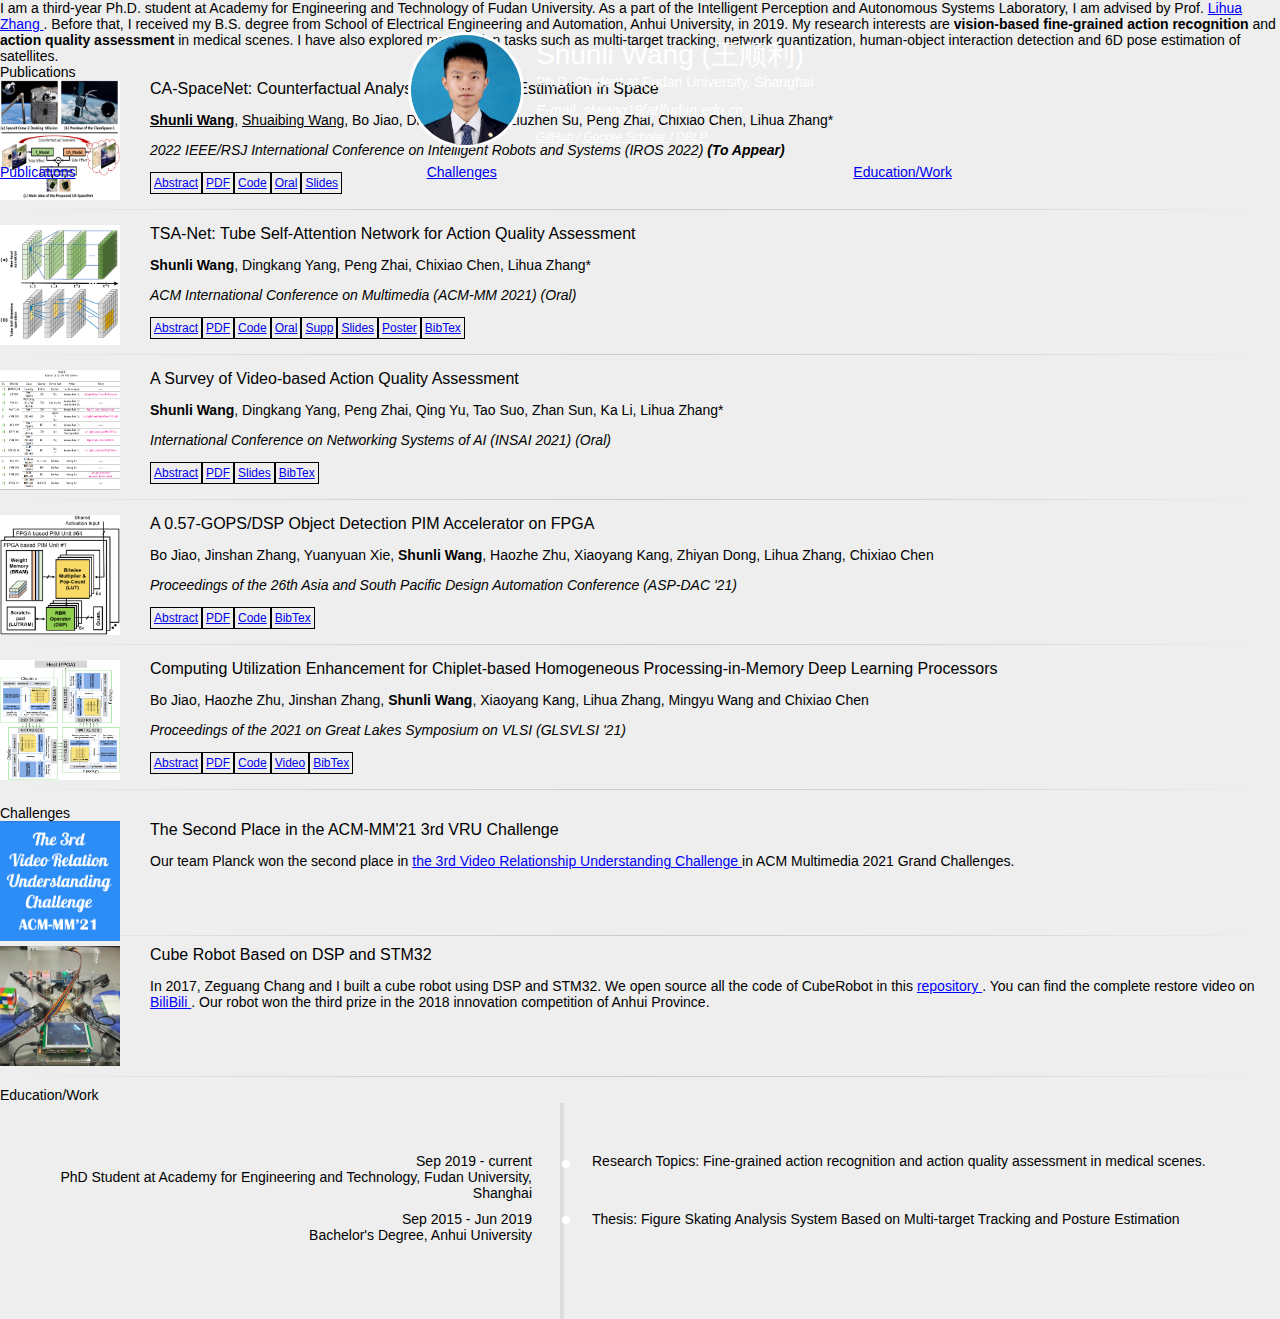
<file: index.html>
<!DOCTYPE html>
<html lang="en">

<head><meta http-equiv="Content-Type" content="text/html; charset=UTF-8">
    <meta charset="utf-8">
    <meta http-equiv="X-UA-Compatible" content="IE=edge">
    <meta name="viewport" content="width=device-width, initial-scale=1">
    <title>Shunli Wang - Ph.D. Student - Fudan University</title>
    <link href="css/style.css" rel="stylesheet">
    <link href="css/header.css" rel="stylesheet">
    <link href="css/publications.css" rel="stylesheet">
    <link href="css/projects.css" rel="stylesheet">
    <link href="css/timeline.css" rel="stylesheet">
    <link href="https://fonts.googleapis.com/css?family=Asap:400,400i,500" rel="stylesheet" type='text/css'>
    <style type="text/css"></style>

    <script type="text/javascript" src="https://ajax.googleapis.com/ajax/libs/jquery/1.7.0/jquery.min.js"></script>
    <script type="text/javascript">
        $(document).ready(function(){
            $(".trigger").click(function(){ // trigger
                $(this).nextAll(".abstract").slideToggle("fast");
                $(this).children("a").toggleClass("closed open");
            });
        });
    </script>

</head>

<body>

<!-- HEADER -->
<div class="header">
    <div class="headermain">
        <div class="faceimg"><img src="img/ShunliWang.png" width="110" height="110" class="profilepic"></div>
        <div style="display: table-row">
            <div class="name">Shunli Wang (王顺利)</div>
            <div class="affiliation">Ph.D. Student at Fudan University, Shanghai</div>
            <div class="contact">E-mail: slwang19[at]fudan.edu.cn</div>
            <div class="pages">
                <a href="https://github.com/Shunli-Wang" style="color: rgb(255, 255, 255);"> <u>GitHub</u> </a>  /  
                <a href="https://scholar.google.com/citations?hl=zh-CN&user=4-_udwwAAAAJ" style="color: rgb(255, 255, 255);"> <u>Google Scholar</u> </a>  /  
                <a href="https://dblp.org/pid/147/0512.html" style="color: rgb(255, 255, 255);"> <u>DBLP</u> </a>
            </div>
                <!-- <a href="https://scholar.google.com/citations?hl=zh-CN&user=4-_udwwAAAAJ" style="color: rgb(21, 255, 0);"> <u>BiliBili</u> </a>  /   -->  
        </div>
    </div>
    <div class="menu">
        <table style="width: 100%;">
            <tr>
                <th class="menuentry" style="width: 25%;"><a href="#publications">Publications</a></th>
                <th class="menuentry" style="width: 25%;"><a href="#challenges">Challenges</a></th>
                <th class="menuentry" style="width: 25%;"><a href="#education">Education/Work</a></th>
            </tr>
        </table>
    </div>
</div>

<!-- CONTENT -->
<div class="main">
    I am a third-year Ph.D. student at Academy for Engineering and Technology of Fudan University. 
    As a part of the Intelligent Perception and Autonomous Systems Laboratory, I am advised by Prof. <a href="http://faet.fudan.edu.cn/e4/71/c23902a255089/page.htm" style="color: blue;"> Lihua Zhang </a>.
    Before that, I received my B.S. degree from School of Electrical Engineering and Automation, Anhui University, in 2019.
    My research interests are <b>vision-based fine-grained action recognition</b> and <b>action quality assessment</b> in medical scenes.
    I have also explored many vision tasks such as multi-target tracking, network quantization, human-object interaction detection and 6D pose estimation of satellites.

    <!-- PUBLICATIONS -->
    <a name="publications">
    <div class="headline">Publications</div>

    <!-- publication -->
    <div class="publication">
        <div class="pubimg"><img src="publications/img/slwang_CA-SpaceNet.png" class="thumbnail"></div>
        <div style="display:table-row">
            <div class="pubtitle">CA-SpaceNet: Counterfactual Analysis for 6D Pose Estimation in Space </div>
            <div class="pubauthors"><u><b>Shunli Wang</b></u>, <u>Shuaibing Wang</u>, Bo Jiao, Dingkang Yang, Liuzhen Su, Peng Zhai, Chixiao Chen, Lihua Zhang*</div>
            <div class="pubinfo">2022 IEEE/RSJ International Conference on Intelligent Robots and Systems (IROS 2022) <b>(To Appear)</b> </div>
            <div class="pubbox trigger"><a href="javascript:void(0)">Abstract</a></div>
            <div class="pubbox"><a href="publications/pdf/slwang_CA-SpaceNet.pdf">PDF</a></div>
            <div class="pubbox"><a href=https://github.com/Shunli-Wang/CA-SpaceNet>Code</a></div>
            <div class="pubbox"><a href=https://www.youtube.com/watch?v=EoCmIX-B9oI>Oral</a></div>
            <div class="pubbox"><a href="publications/pdf/slwang_CA-SpaceNet_slides.pdf">Slides</a></div>
            <!-- <div class="pubbox"><a href=>Poster</a></div> -->
            <!-- <div class="pubbox"><a href=>BibTex</a></div> -->
            <div class="abstract">    Reliable and stable 6D pose estimation of uncooperative space objects plays an essential role in on-orbit servicing and debris removal 
                missions. Considering that the pose estimator is sensitive to background interference, this paper proposes a counterfactual analysis framework named CA-SpaceNet 
                to complete robust 6D pose estimation of the spaceborne targets under complicated background. Specifically, conventional methods are adopted to extract the 
                features of the whole image in the factual case. In the counterfactual case, a non-existent image without the target but only the background is imagined. 
                Side effect caused by background interference is reduced by counterfactual analysis, which leads to unbiased prediction in final results. In addition, 
                we also carry out lowbit-width quantization for CA-SpaceNet and deploy part of the framework to a Processing-In-Memory (PIM) accelerator on FPGA. 
                Qualitative and quantitative results demonstrate the effectiveness and efficiency of our proposed method. To our best knowledge, this paper applies 
                causal inference and network quantization to the 6D pose estimation of space-borne targets for the first time. 
                The code is available at <a href="https://github.com/Shunli-Wang/CA-SpaceNet" style="color: blue;"> https://github.com/Shunli-Wang/CA-SpaceNet </a> . </div>
        </div>
    </div>


    <div class="publication">
        <div class="pubimg"><img src="publications/img/slwang_TSA-Net.png" class="thumbnail"></div>
        <div style="display:table-row">
            <div class="pubtitle">TSA-Net: Tube Self-Attention Network for Action Quality Assessment </div>
            <div class="pubauthors"><b>Shunli Wang</b>, Dingkang Yang, Peng Zhai, Chixiao Chen, Lihua Zhang*</div>
            <div class="pubinfo">ACM International Conference on Multimedia (ACM-MM 2021) (Oral) </div>
            <div class="pubbox trigger"><a href="javascript:void(0)">Abstract</a></div>
            <div class="pubbox"><a href="publications/pdf/slwang_TSA-Net.pdf">PDF</a></div>
            <div class="pubbox"><a href=https://github.com/Shunli-Wang/TSA-Net>Code</a></div>
            <div class="pubbox"><a href=https://youtu.be/WdAVw1r-fno>Oral</a></div>
            <div class="pubbox"><a href="publications/pdf/slwang_TSA-Net_supp.pdf">Supp</a></div>
            <div class="pubbox"><a href="publications/pdf/slwang_TSA-Net_slides.pdf">Slides</a></div>
            <div class="pubbox"><a href="publications/pdf/slwang_TSA-Net_Poster.pdf">Poster</a></div>
            <div class="pubbox"><a href="publications/bibtex/slwang_TSA-Net.bib">BibTex</a></div>
            <div class="abstract">In recent years, assessing action quality from videos has attracted growing attention in computer vision community and human-computer interaction. 
                Most existing approaches usually tackle this problem by directly migrating the model from action recognition tasks, which ignores the intrinsic differences within the 
                feature map such as foreground and background information. To address this issue, we propose a Tube Self-Attention Network (TSA-Net) for action quality assessment (AQA). 
                Specifically, we introduce a single object tracker into AQA and propose the Tube Self-Attention Module (TSA), which can efficiently generate rich spatio-temporal contextual 
                information by adopting sparse feature interactions. The TSA module is embedded in existing video networks to form TSA-Net. Overall, our TSA-Net is with the following merits: 1) 
                High computational efficiency, 2) High flexibility, and 3) The state-of-the-art performance. Extensive experiments are conducted on popular action quality assessment datasets 
                including AQA-7 and MTL-AQA. Besides, a dataset named Fall Recognition in Figure Skating (FR-FS) is proposed to explore the basic action assessment in the figure skating scene. 
                Our TSA-Net achieves the Spearman's Rank Correlation of 0.8476 and 0.9393 on AQA-7 and MTL-AQA, respectively, which are the new state-of-the-art results. The results on FR-FS also 
                verify the effectiveness of the TSA-Net. The code and FR-FS dataset are publicly available at <a href="https://github.com/Shunli-Wang/TSA-Net" style="color: blue;"> https://github.com/Shunli-Wang/TSA-Net </a>.</div>
        </div>
    </div>

    <div class="publication">
        <div class="pubimg"><img src="publications/img/slwang_AQA-Survey.png" class="thumbnail"></div>
        <div style="display:table-row">
            <div class="pubtitle">A Survey of Video-based Action Quality Assessment </div>
            <div class="pubauthors"><b>Shunli Wang</b>, Dingkang Yang, Peng Zhai, Qing Yu, Tao Suo, Zhan Sun, Ka Li, Lihua Zhang*</div>
            <div class="pubinfo">International Conference on Networking Systems of AI (INSAI 2021) (Oral) </div>
            <div class="pubbox trigger"><a href="javascript:void(0)">Abstract</a></div>
            <div class="pubbox"><a href="publications/pdf/slwang_AQA-Survey.pdf">PDF</a></div>
            <!-- <div class="pubbox"><a href=https://github.com/Shunli-Wang/TSA-Net>Code</a></div> -->
            <div class="pubbox"><a href="publications/pdf/slwang_AQA-Survey_slides.pdf">Slides</a></div>
            <div class="pubbox"><a href="publications/bibtex/slwang_AQA-Survey.bib">BibTex</a></div>
            <div class="abstract">Human action recognition and analysis have great demand and important application significance in video surveillance, video retrieval, 
                and human-computer interaction. The task of human action quality evaluation requires the intelligent system to automatically and objectively evaluate the 
                action completed by the human. The action quality assessment model can reduce the human and material resources spent in action evaluation and reduce subjectivity. 
                In this paper, we provide a comprehensive survey of existing papers on video-based action quality assessment. Different from human action recognition, 
                the application scenario of action quality assessment is relatively narrow. Most of the existing work focuses on sports and medical care. We first introduce the 
                definition and challenges of human action quality assessment. Then we present the existing datasets and evaluation metrics. In addition, we summarized the methods 
                of sports and medical care according to the model categories and publishing institutions according to the characteristics of the two fields. At the end, combined 
                with recent work, the promising development direction in action quality assessment is discussed.</div>
        </div>
    </div>

    <div class="publication">
        <div class="pubimg"><img src="publications/img/slwang_PIM Accelerator.png" class="thumbnail"></div>
        <div style="display:table-row">
            <div class="pubtitle">A 0.57-GOPS/DSP Object Detection PIM Accelerator on FPGA </div>
            <div class="pubauthors">Bo Jiao, Jinshan Zhang, Yuanyuan Xie, <b>Shunli Wang</b>, Haozhe Zhu, Xiaoyang Kang, Zhiyan Dong, Lihua Zhang, Chixiao Chen</div>
            <div class="pubinfo">Proceedings of the 26th Asia and South Pacific Design Automation Conference (ASP-DAC '21) </div>
            <div class="pubbox trigger"><a href="javascript:void(0)">Abstract</a></div>
            <div class="pubbox"><a href="publications/pdf/slwang_PIM_Accelerator_on_FPGA.pdf">PDF</a></div>
            <div class="pubbox"><a href="https://github.com/Shunli-Wang/Tiny-YOLO-LSQ">Code</a></div>
            <div class="pubbox"><a href="publications/bibtex/slwang_PIM_Accelerator.bib">BibTex</a></div>
            <div class="abstract">The paper presents an object detection accelerator featuring a processing-in-memory (PIM) architecture on FPGAs. PIM architectures are well known for their energy 
                efficiency and avoidance of the memory wall. In the accelerator, a PIM unit is developed using BRAM and LUT based counters, which also helps to improve the DSP performance density. 
                The overall architecture consists of 64 PIM units and three memory buffers to store inter-layer results. A shrunk and quantized Tiny-YOLO network is mapped to the PIM accelerator, 
                where DRAM access is fully eliminated during inference. The design achieves a throughput of 201.6 GOPs at 100MHz clock rate and correspondingly, a performance density of 0.57 GOPS/DSP.</div>
        </div>
    </div>

    <div class="publication">
        <div class="pubimg"><img src="publications/img/slwang_Chiplet.png" class="thumbnail"></div>
        <div style="display:table-row">
            <div class="pubtitle">Computing Utilization Enhancement for Chiplet-based Homogeneous Processing-in-Memory Deep Learning Processors </div>
            <div class="pubauthors">Bo Jiao, Haozhe Zhu, Jinshan Zhang, <b>Shunli Wang</b>, Xiaoyang Kang, Lihua Zhang, Mingyu Wang and Chixiao Chen</div>
            <div class="pubinfo">Proceedings of the 2021 on Great Lakes Symposium on VLSI (GLSVLSI '21)</div>
            <div class="pubbox trigger"><a href="javascript:void(0)">Abstract</a></div>
            <div class="pubbox"><a href="publications/pdf/slwang_chiplet.pdf">PDF</a></div>
            <div class="pubbox"><a href="https://github.com/Shunli-Wang/Tiny-YOLO-LSQ">Code</a></div>
            <div class="pubbox"><a href=https://dlnext.acm.org/action/downloadSupplement?doi=10.1145%2F3453688.3461499&file=GLSVLSI2021-glsv073.mp4>Video</a></div>
            <div class="pubbox"><a href="publications/bibtex/slwang_Chiplet.bib">BibTex</a></div>
            <div class="abstract">This paper presents a design strategy of chiplet-based processing-in-memory systems for deep neural network applications. Monolithic silicon chips are area and power limited, failing 
                to catch the recent rapid growth of deep learning algorithms. The paper first demonstrates a straightforward layer-wise method that partitions the workload of a monolithic accelerator to a 
                multi-chiplet pipeline. A quantitative analysis shows that the straightforward separation degrades the overall utilization of computing resources due to the reduced on-chiplet memory size, 
                thus introducing a higher memory wall. A tile interleaving strategy is proposed to overcome such degradation. This strategy can segment one layer to different chiplets which maximizes the computing 
                utilization. To facilitate the strategy, the modification of the chiplet system hardware is also discussed. To validate the proposed strategy, a nine-chiplet processing-in-memory system is evaluated 
                with a custom-designed object detection network. Each chiplet can achieve a peak performance of 204.8GOPS at a 100-MHz rate. The peak performance of the overall system is 1.711TOPS, where no off-chip 
                memory access is needed. By the tile interleaving strategy, the utilization is improved from 53.9 to 92.8.</div>
        </div>
    </div>

    <!-- projects -->
    <a name="challenges">
        <div class="headline">Challenges</div>
    
        <!-- projects -->
        <div class="challenge">
            <div class="pubimg"><img src="publications/img/VRU Challenge.png" class="thumbnail"></div>
            <div style="display:table-row">
                <div class="pubtitle">The Second Place in the ACM-MM'21 3rd VRU Challenge</div>
                <div class="pubauthors"> Our team Planck won the second place in 
                    <a href="https://videorelation.nextcenter.org/" style="color: blue;"> the 3rd Video Relationship Understanding Challenge </a>
                    in ACM Multimedia 2021 Grand Challenges. 
                </div>
            </div>
        </div>

        <!-- projects -->
        <div class="challenge">
            <div class="pubimg"><img src="publications/img/cube.png" class="thumbnail"></div>
            <div style="display:table-row">
                <div class="pubtitle">Cube Robot Based on DSP and STM32 </div>
                <div class="pubauthors"> In 2017, Zeguang Chang and I built a cube robot using DSP and STM32. 
                    We open source all the code of CubeRobot in this 
                    <a href="https://github.com/Shunli-Wang/CubeRobot" style="color: blue;"> repository </a>.
                    You can find the complete restore video on 
                    <a href="https://www.bilibili.com/video/BV1v3411p71n" style="color: blue;"> BiliBili </a>.
                    Our robot won the third prize in the 2018 innovation competition of Anhui Province.
                </div>
            </div>
        </div>

    <!-- EDUCATION -->
    <a name="education">
    <div class="headline">Education/Work</div>

    <!-- timeline -->
    <div class="timeline">
        <!-- entry -->
        <div class="entry">
            <div class="title">
                <p class="textbf">Sep 2019 - current</p>
                <p>PhD Student at Academy for Engineering and Technology, Fudan University, Shanghai<p>
            </div>
        <div class="body">
            <p>Research Topics: Fine-grained action recognition and action quality assessment in medical scenes.</p>
        </div>
        <!-- entry -->
        <div class="entry">
            <div class="title">
                <p class="textbf">Sep 2015 - Jun 2019</p>
                <p>Bachelor's Degree, Anhui University<p>
            </div>
        <div class="body">
            Thesis: Figure Skating Analysis System Based on Multi-target Tracking and Posture Estimation
        </div>
        
    </div>


</div>

</body>
</file>
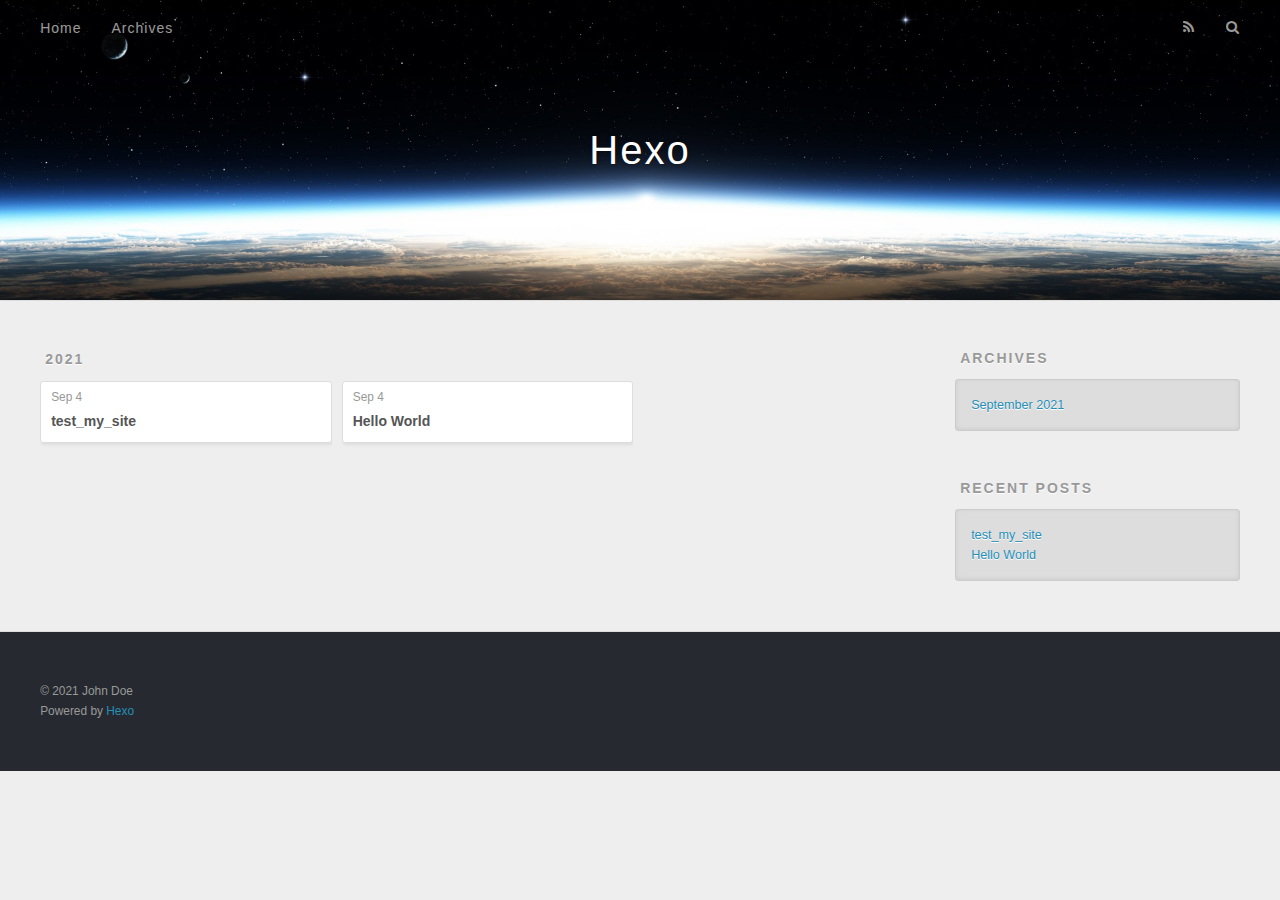
<file: archives/index.html>
<!DOCTYPE html>
<html>
<head>
  <meta charset="utf-8">
  

  
  <title>Archives | Hexo</title>
  <meta name="viewport" content="width=device-width, initial-scale=1, maximum-scale=1">
  <meta property="og:type" content="website">
<meta property="og:title" content="Hexo">
<meta property="og:url" content="http://example.com/archives/index.html">
<meta property="og:site_name" content="Hexo">
<meta property="og:locale" content="en_US">
<meta property="article:author" content="John Doe">
<meta name="twitter:card" content="summary">
  
    <link rel="alternate" href="/atom.xml" title="Hexo" type="application/atom+xml">
  
  
    <link rel="icon" href="/favicon.png">
  
  
    <link href="//fonts.googleapis.com/css?family=Source+Code+Pro" rel="stylesheet" type="text/css">
  
  
<link rel="stylesheet" href="/css/style.css">

<meta name="generator" content="Hexo 5.4.0"></head>

<body>
  <div id="container">
    <div id="wrap">
      <header id="header">
  <div id="banner"></div>
  <div id="header-outer" class="outer">
    <div id="header-title" class="inner">
      <h1 id="logo-wrap">
        <a href="/" id="logo">Hexo</a>
      </h1>
      
    </div>
    <div id="header-inner" class="inner">
      <nav id="main-nav">
        <a id="main-nav-toggle" class="nav-icon"></a>
        
          <a class="main-nav-link" href="/">Home</a>
        
          <a class="main-nav-link" href="/archives">Archives</a>
        
      </nav>
      <nav id="sub-nav">
        
          <a id="nav-rss-link" class="nav-icon" href="/atom.xml" title="RSS Feed"></a>
        
        <a id="nav-search-btn" class="nav-icon" title="Search"></a>
      </nav>
      <div id="search-form-wrap">
        <form action="//google.com/search" method="get" accept-charset="UTF-8" class="search-form"><input type="search" name="q" class="search-form-input" placeholder="Search"><button type="submit" class="search-form-submit">&#xF002;</button><input type="hidden" name="sitesearch" value="http://example.com"></form>
      </div>
    </div>
  </div>
</header>
      <div class="outer">
        <section id="main">
  
  
    
    
      
      
      <section class="archives-wrap">
        <div class="archive-year-wrap">
          <a href="/archives/2021" class="archive-year">2021</a>
        </div>
        <div class="archives">
    
    <article class="archive-article archive-type-post">
  <div class="archive-article-inner">
    <header class="archive-article-header">
      <a href="/2021/09/04/test-my-site/" class="archive-article-date">
  <time datetime="2021-09-04T12:09:00.000Z" itemprop="datePublished">Sep 4</time>
</a>
      
  
    <h1 itemprop="name">
      <a class="archive-article-title" href="/2021/09/04/test-my-site/">test_my_site</a>
    </h1>
  

    </header>
  </div>
</article>
  
    
    
    <article class="archive-article archive-type-post">
  <div class="archive-article-inner">
    <header class="archive-article-header">
      <a href="/2021/09/04/hello-world/" class="archive-article-date">
  <time datetime="2021-09-04T12:07:51.379Z" itemprop="datePublished">Sep 4</time>
</a>
      
  
    <h1 itemprop="name">
      <a class="archive-article-title" href="/2021/09/04/hello-world/">Hello World</a>
    </h1>
  

    </header>
  </div>
</article>
  
  
    </div></section>
  


</section>
        
          <aside id="sidebar">
  
    

  
    

  
    
  
    
  <div class="widget-wrap">
    <h3 class="widget-title">Archives</h3>
    <div class="widget">
      <ul class="archive-list"><li class="archive-list-item"><a class="archive-list-link" href="/archives/2021/09/">September 2021</a></li></ul>
    </div>
  </div>


  
    
  <div class="widget-wrap">
    <h3 class="widget-title">Recent Posts</h3>
    <div class="widget">
      <ul>
        
          <li>
            <a href="/2021/09/04/test-my-site/">test_my_site</a>
          </li>
        
          <li>
            <a href="/2021/09/04/hello-world/">Hello World</a>
          </li>
        
      </ul>
    </div>
  </div>

  
</aside>
        
      </div>
      <footer id="footer">
  
  <div class="outer">
    <div id="footer-info" class="inner">
      &copy; 2021 John Doe<br>
      Powered by <a href="http://hexo.io/" target="_blank">Hexo</a>
    </div>
  </div>
</footer>
    </div>
    <nav id="mobile-nav">
  
    <a href="/" class="mobile-nav-link">Home</a>
  
    <a href="/archives" class="mobile-nav-link">Archives</a>
  
</nav>
    

<script src="//ajax.googleapis.com/ajax/libs/jquery/2.0.3/jquery.min.js"></script>


  
<link rel="stylesheet" href="/fancybox/jquery.fancybox.css">

  
<script src="/fancybox/jquery.fancybox.pack.js"></script>




<script src="/js/script.js"></script>




  </div>
</body>
</html>
</file>
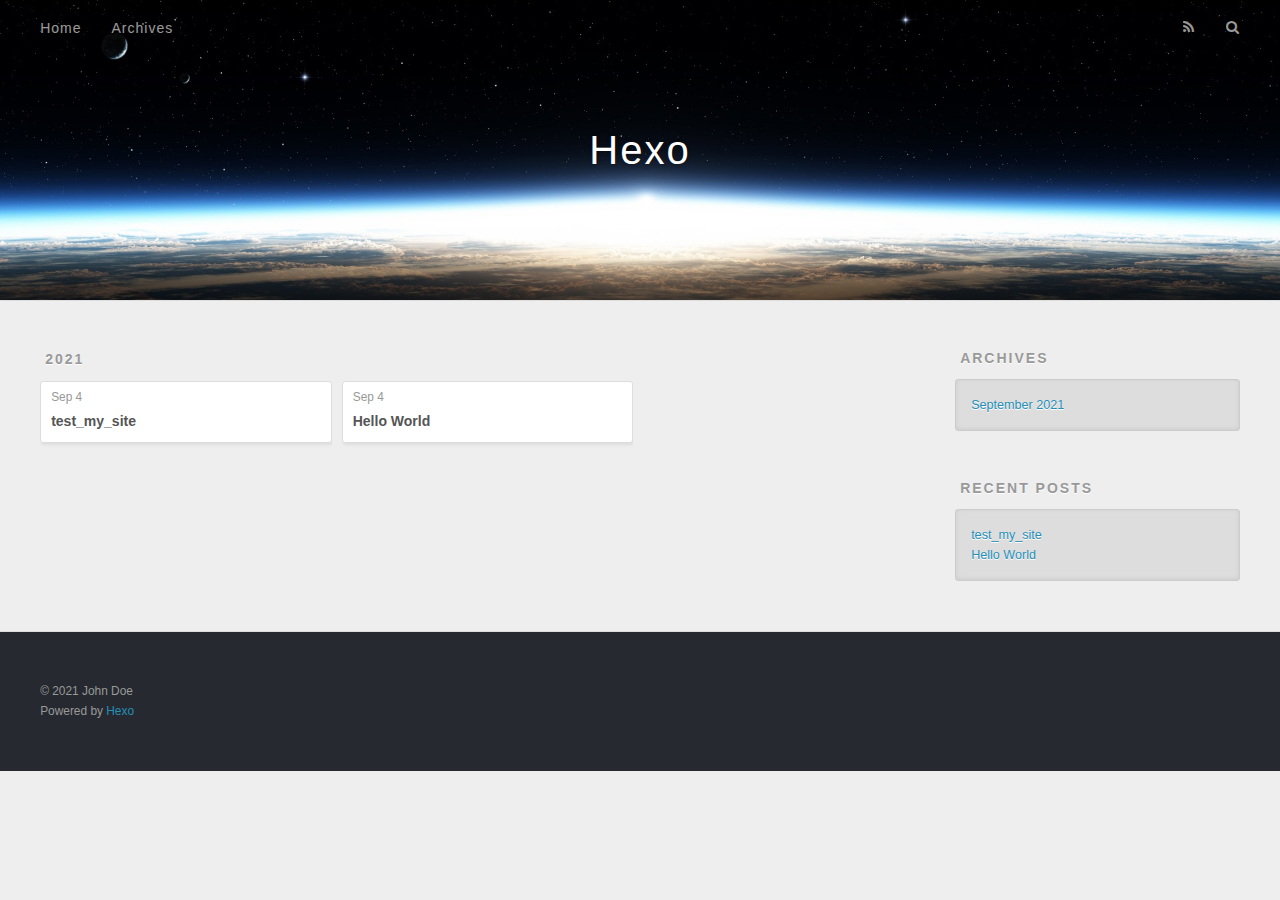
<file: archives/2021/index.html>
<!DOCTYPE html>
<html>
<head>
  <meta charset="utf-8">
  

  
  <title>Archives: 2021 | Hexo</title>
  <meta name="viewport" content="width=device-width, initial-scale=1, maximum-scale=1">
  <meta property="og:type" content="website">
<meta property="og:title" content="Hexo">
<meta property="og:url" content="http://example.com/archives/2021/index.html">
<meta property="og:site_name" content="Hexo">
<meta property="og:locale" content="en_US">
<meta property="article:author" content="John Doe">
<meta name="twitter:card" content="summary">
  
    <link rel="alternate" href="/atom.xml" title="Hexo" type="application/atom+xml">
  
  
    <link rel="icon" href="/favicon.png">
  
  
    <link href="//fonts.googleapis.com/css?family=Source+Code+Pro" rel="stylesheet" type="text/css">
  
  
<link rel="stylesheet" href="/css/style.css">

<meta name="generator" content="Hexo 5.4.0"></head>

<body>
  <div id="container">
    <div id="wrap">
      <header id="header">
  <div id="banner"></div>
  <div id="header-outer" class="outer">
    <div id="header-title" class="inner">
      <h1 id="logo-wrap">
        <a href="/" id="logo">Hexo</a>
      </h1>
      
    </div>
    <div id="header-inner" class="inner">
      <nav id="main-nav">
        <a id="main-nav-toggle" class="nav-icon"></a>
        
          <a class="main-nav-link" href="/">Home</a>
        
          <a class="main-nav-link" href="/archives">Archives</a>
        
      </nav>
      <nav id="sub-nav">
        
          <a id="nav-rss-link" class="nav-icon" href="/atom.xml" title="RSS Feed"></a>
        
        <a id="nav-search-btn" class="nav-icon" title="Search"></a>
      </nav>
      <div id="search-form-wrap">
        <form action="//google.com/search" method="get" accept-charset="UTF-8" class="search-form"><input type="search" name="q" class="search-form-input" placeholder="Search"><button type="submit" class="search-form-submit">&#xF002;</button><input type="hidden" name="sitesearch" value="http://example.com"></form>
      </div>
    </div>
  </div>
</header>
      <div class="outer">
        <section id="main">
  
  
    
    
      
      
      <section class="archives-wrap">
        <div class="archive-year-wrap">
          <a href="/archives/2021" class="archive-year">2021</a>
        </div>
        <div class="archives">
    
    <article class="archive-article archive-type-post">
  <div class="archive-article-inner">
    <header class="archive-article-header">
      <a href="/2021/09/04/test-my-site/" class="archive-article-date">
  <time datetime="2021-09-04T12:09:00.000Z" itemprop="datePublished">Sep 4</time>
</a>
      
  
    <h1 itemprop="name">
      <a class="archive-article-title" href="/2021/09/04/test-my-site/">test_my_site</a>
    </h1>
  

    </header>
  </div>
</article>
  
    
    
    <article class="archive-article archive-type-post">
  <div class="archive-article-inner">
    <header class="archive-article-header">
      <a href="/2021/09/04/hello-world/" class="archive-article-date">
  <time datetime="2021-09-04T12:07:51.379Z" itemprop="datePublished">Sep 4</time>
</a>
      
  
    <h1 itemprop="name">
      <a class="archive-article-title" href="/2021/09/04/hello-world/">Hello World</a>
    </h1>
  

    </header>
  </div>
</article>
  
  
    </div></section>
  


</section>
        
          <aside id="sidebar">
  
    

  
    

  
    
  
    
  <div class="widget-wrap">
    <h3 class="widget-title">Archives</h3>
    <div class="widget">
      <ul class="archive-list"><li class="archive-list-item"><a class="archive-list-link" href="/archives/2021/09/">September 2021</a></li></ul>
    </div>
  </div>


  
    
  <div class="widget-wrap">
    <h3 class="widget-title">Recent Posts</h3>
    <div class="widget">
      <ul>
        
          <li>
            <a href="/2021/09/04/test-my-site/">test_my_site</a>
          </li>
        
          <li>
            <a href="/2021/09/04/hello-world/">Hello World</a>
          </li>
        
      </ul>
    </div>
  </div>

  
</aside>
        
      </div>
      <footer id="footer">
  
  <div class="outer">
    <div id="footer-info" class="inner">
      &copy; 2021 John Doe<br>
      Powered by <a href="http://hexo.io/" target="_blank">Hexo</a>
    </div>
  </div>
</footer>
    </div>
    <nav id="mobile-nav">
  
    <a href="/" class="mobile-nav-link">Home</a>
  
    <a href="/archives" class="mobile-nav-link">Archives</a>
  
</nav>
    

<script src="//ajax.googleapis.com/ajax/libs/jquery/2.0.3/jquery.min.js"></script>


  
<link rel="stylesheet" href="/fancybox/jquery.fancybox.css">

  
<script src="/fancybox/jquery.fancybox.pack.js"></script>




<script src="/js/script.js"></script>




  </div>
</body>
</html>
</file>
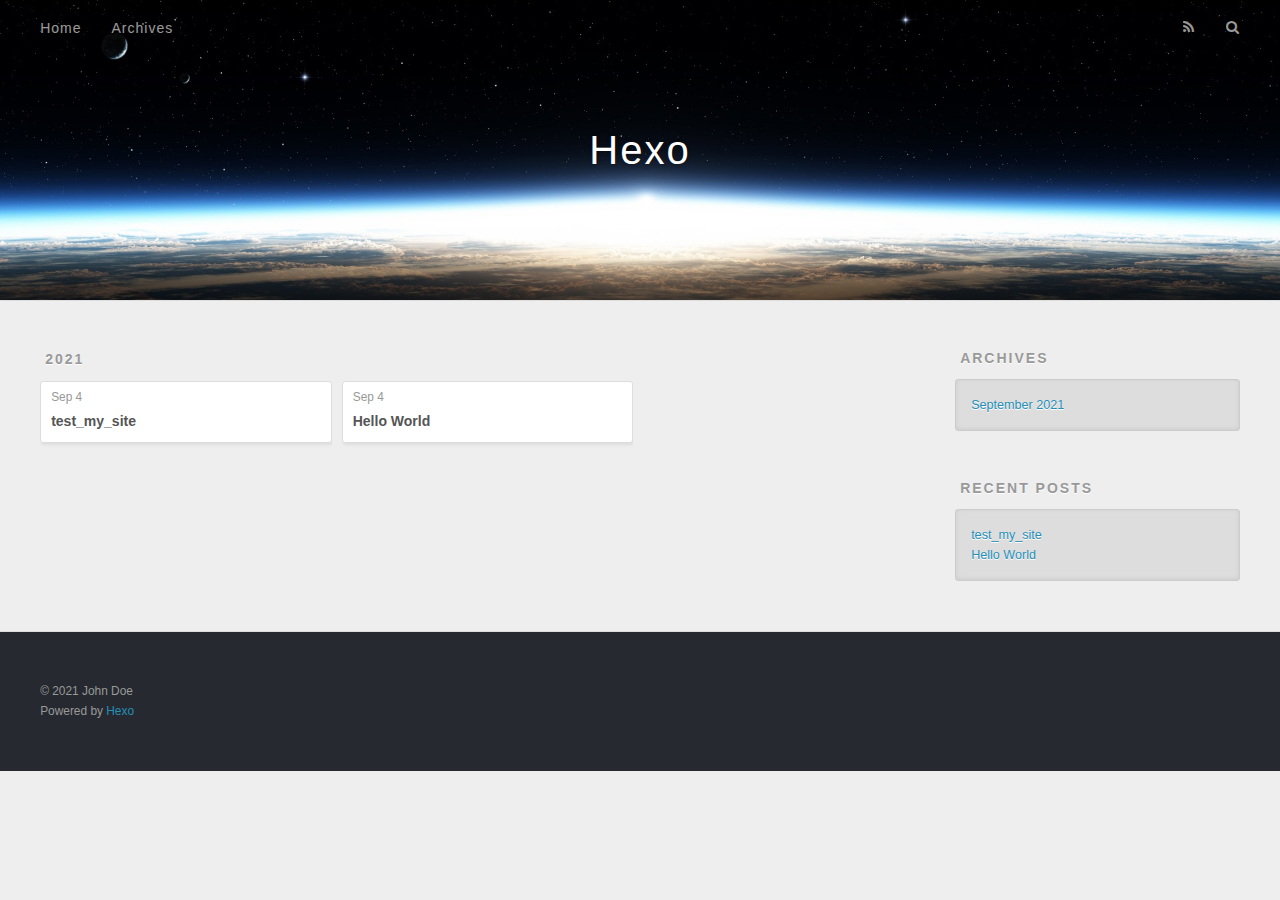
<file: archives/2021/09/index.html>
<!DOCTYPE html>
<html>
<head>
  <meta charset="utf-8">
  

  
  <title>Archives: 2021/9 | Hexo</title>
  <meta name="viewport" content="width=device-width, initial-scale=1, maximum-scale=1">
  <meta property="og:type" content="website">
<meta property="og:title" content="Hexo">
<meta property="og:url" content="http://example.com/archives/2021/09/index.html">
<meta property="og:site_name" content="Hexo">
<meta property="og:locale" content="en_US">
<meta property="article:author" content="John Doe">
<meta name="twitter:card" content="summary">
  
    <link rel="alternate" href="/atom.xml" title="Hexo" type="application/atom+xml">
  
  
    <link rel="icon" href="/favicon.png">
  
  
    <link href="//fonts.googleapis.com/css?family=Source+Code+Pro" rel="stylesheet" type="text/css">
  
  
<link rel="stylesheet" href="/css/style.css">

<meta name="generator" content="Hexo 5.4.0"></head>

<body>
  <div id="container">
    <div id="wrap">
      <header id="header">
  <div id="banner"></div>
  <div id="header-outer" class="outer">
    <div id="header-title" class="inner">
      <h1 id="logo-wrap">
        <a href="/" id="logo">Hexo</a>
      </h1>
      
    </div>
    <div id="header-inner" class="inner">
      <nav id="main-nav">
        <a id="main-nav-toggle" class="nav-icon"></a>
        
          <a class="main-nav-link" href="/">Home</a>
        
          <a class="main-nav-link" href="/archives">Archives</a>
        
      </nav>
      <nav id="sub-nav">
        
          <a id="nav-rss-link" class="nav-icon" href="/atom.xml" title="RSS Feed"></a>
        
        <a id="nav-search-btn" class="nav-icon" title="Search"></a>
      </nav>
      <div id="search-form-wrap">
        <form action="//google.com/search" method="get" accept-charset="UTF-8" class="search-form"><input type="search" name="q" class="search-form-input" placeholder="Search"><button type="submit" class="search-form-submit">&#xF002;</button><input type="hidden" name="sitesearch" value="http://example.com"></form>
      </div>
    </div>
  </div>
</header>
      <div class="outer">
        <section id="main">
  
  
    
    
      
      
      <section class="archives-wrap">
        <div class="archive-year-wrap">
          <a href="/archives/2021" class="archive-year">2021</a>
        </div>
        <div class="archives">
    
    <article class="archive-article archive-type-post">
  <div class="archive-article-inner">
    <header class="archive-article-header">
      <a href="/2021/09/04/test-my-site/" class="archive-article-date">
  <time datetime="2021-09-04T12:09:00.000Z" itemprop="datePublished">Sep 4</time>
</a>
      
  
    <h1 itemprop="name">
      <a class="archive-article-title" href="/2021/09/04/test-my-site/">test_my_site</a>
    </h1>
  

    </header>
  </div>
</article>
  
    
    
    <article class="archive-article archive-type-post">
  <div class="archive-article-inner">
    <header class="archive-article-header">
      <a href="/2021/09/04/hello-world/" class="archive-article-date">
  <time datetime="2021-09-04T12:07:51.379Z" itemprop="datePublished">Sep 4</time>
</a>
      
  
    <h1 itemprop="name">
      <a class="archive-article-title" href="/2021/09/04/hello-world/">Hello World</a>
    </h1>
  

    </header>
  </div>
</article>
  
  
    </div></section>
  


</section>
        
          <aside id="sidebar">
  
    

  
    

  
    
  
    
  <div class="widget-wrap">
    <h3 class="widget-title">Archives</h3>
    <div class="widget">
      <ul class="archive-list"><li class="archive-list-item"><a class="archive-list-link" href="/archives/2021/09/">September 2021</a></li></ul>
    </div>
  </div>


  
    
  <div class="widget-wrap">
    <h3 class="widget-title">Recent Posts</h3>
    <div class="widget">
      <ul>
        
          <li>
            <a href="/2021/09/04/test-my-site/">test_my_site</a>
          </li>
        
          <li>
            <a href="/2021/09/04/hello-world/">Hello World</a>
          </li>
        
      </ul>
    </div>
  </div>

  
</aside>
        
      </div>
      <footer id="footer">
  
  <div class="outer">
    <div id="footer-info" class="inner">
      &copy; 2021 John Doe<br>
      Powered by <a href="http://hexo.io/" target="_blank">Hexo</a>
    </div>
  </div>
</footer>
    </div>
    <nav id="mobile-nav">
  
    <a href="/" class="mobile-nav-link">Home</a>
  
    <a href="/archives" class="mobile-nav-link">Archives</a>
  
</nav>
    

<script src="//ajax.googleapis.com/ajax/libs/jquery/2.0.3/jquery.min.js"></script>


  
<link rel="stylesheet" href="/fancybox/jquery.fancybox.css">

  
<script src="/fancybox/jquery.fancybox.pack.js"></script>




<script src="/js/script.js"></script>




  </div>
</body>
</html>
</file>
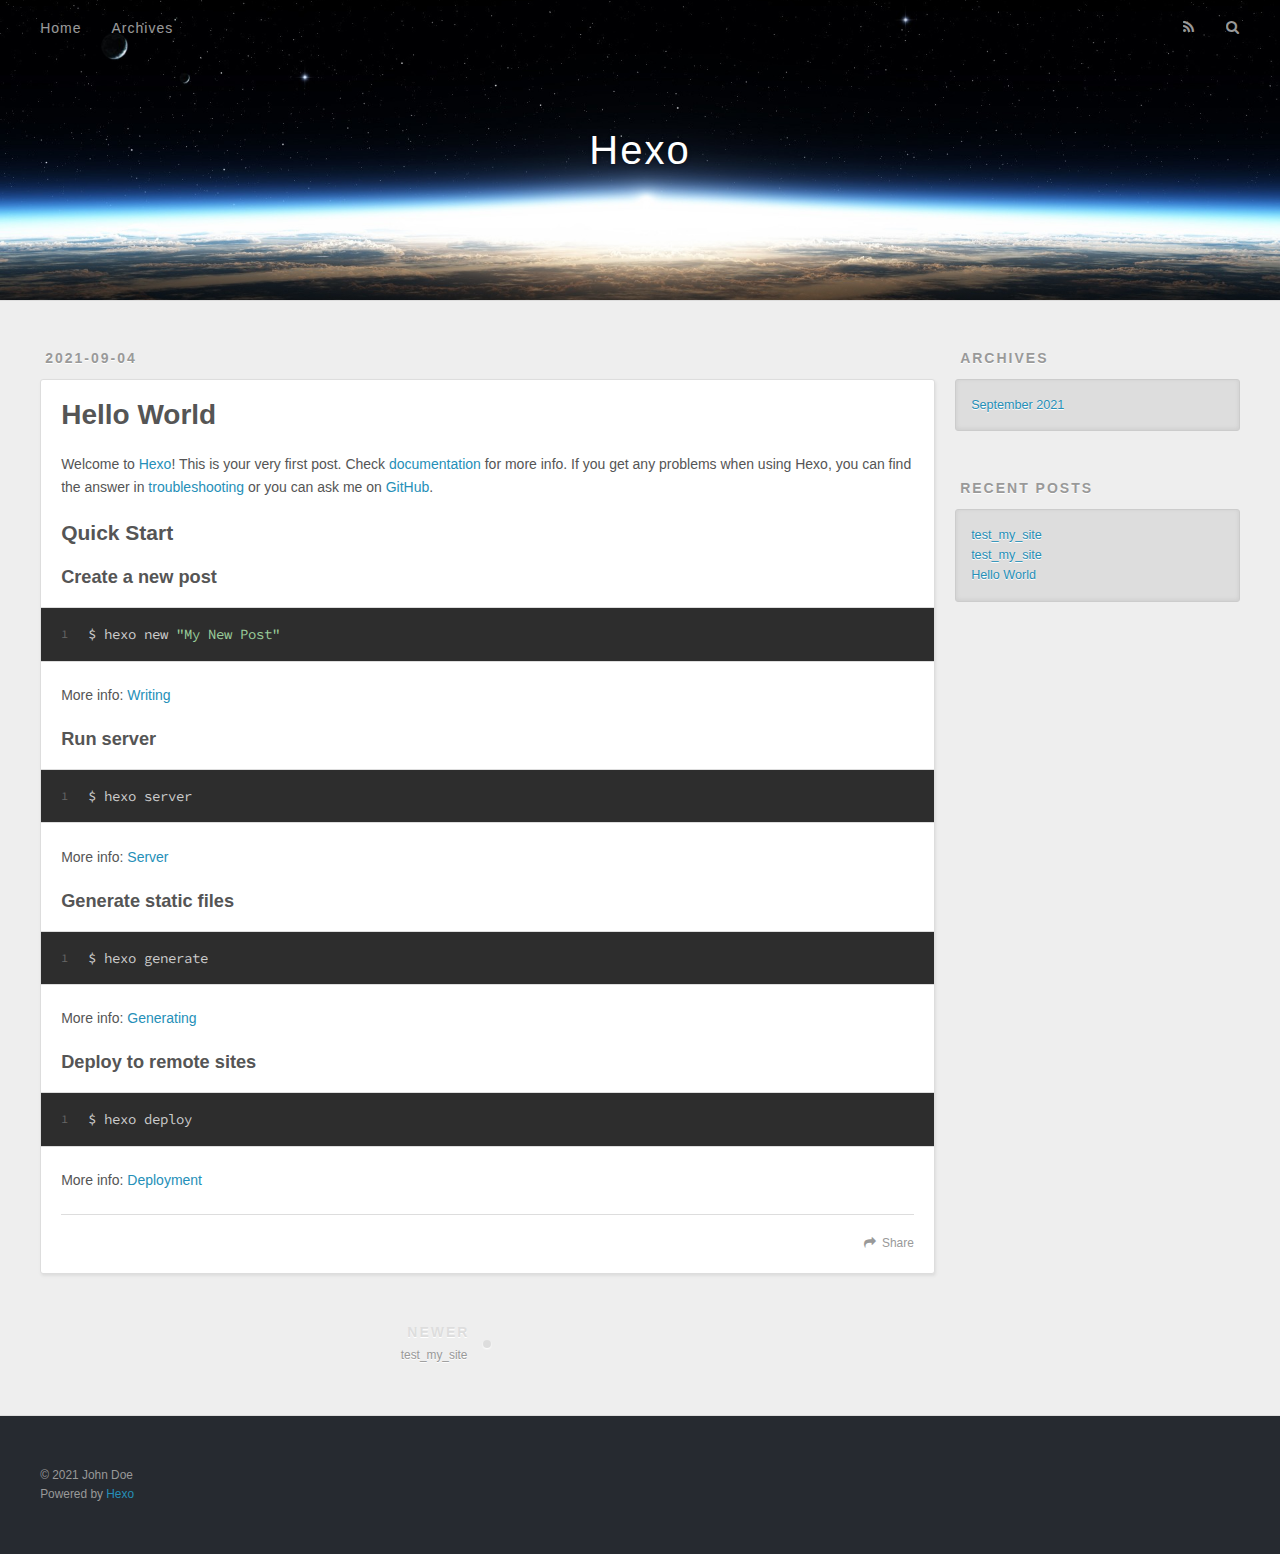
<file: 2021/09/04/hello-world/index.html>
<!DOCTYPE html>
<html>
<head>
  <meta charset="utf-8">
  

  
  <title>Hello World | Hexo</title>
  <meta name="viewport" content="width=device-width, initial-scale=1, maximum-scale=1">
  <meta name="description" content="Welcome to Hexo! This is your very first post. Check documentation for more info. If you get any problems when using Hexo, you can find the answer in troubleshooting or you can ask me on GitHub. Quick">
<meta property="og:type" content="article">
<meta property="og:title" content="Hello World">
<meta property="og:url" content="http://example.com/2021/09/04/hello-world/index.html">
<meta property="og:site_name" content="Hexo">
<meta property="og:description" content="Welcome to Hexo! This is your very first post. Check documentation for more info. If you get any problems when using Hexo, you can find the answer in troubleshooting or you can ask me on GitHub. Quick">
<meta property="og:locale" content="en_US">
<meta property="article:published_time" content="2021-09-04T12:07:51.379Z">
<meta property="article:modified_time" content="2021-09-04T12:07:51.379Z">
<meta property="article:author" content="John Doe">
<meta name="twitter:card" content="summary">
  
    <link rel="alternate" href="/atom.xml" title="Hexo" type="application/atom+xml">
  
  
    <link rel="icon" href="/favicon.png">
  
  
    <link href="//fonts.googleapis.com/css?family=Source+Code+Pro" rel="stylesheet" type="text/css">
  
  
<link rel="stylesheet" href="/css/style.css">

<meta name="generator" content="Hexo 5.4.0"></head>

<body>
  <div id="container">
    <div id="wrap">
      <header id="header">
  <div id="banner"></div>
  <div id="header-outer" class="outer">
    <div id="header-title" class="inner">
      <h1 id="logo-wrap">
        <a href="/" id="logo">Hexo</a>
      </h1>
      
    </div>
    <div id="header-inner" class="inner">
      <nav id="main-nav">
        <a id="main-nav-toggle" class="nav-icon"></a>
        
          <a class="main-nav-link" href="/">Home</a>
        
          <a class="main-nav-link" href="/archives">Archives</a>
        
      </nav>
      <nav id="sub-nav">
        
          <a id="nav-rss-link" class="nav-icon" href="/atom.xml" title="RSS Feed"></a>
        
        <a id="nav-search-btn" class="nav-icon" title="Search"></a>
      </nav>
      <div id="search-form-wrap">
        <form action="//google.com/search" method="get" accept-charset="UTF-8" class="search-form"><input type="search" name="q" class="search-form-input" placeholder="Search"><button type="submit" class="search-form-submit">&#xF002;</button><input type="hidden" name="sitesearch" value="http://example.com"></form>
      </div>
    </div>
  </div>
</header>
      <div class="outer">
        <section id="main"><article id="post-hello-world" class="article article-type-post" itemscope itemprop="blogPost">
  <div class="article-meta">
    <a href="/2021/09/04/hello-world/" class="article-date">
  <time datetime="2021-09-04T12:07:51.379Z" itemprop="datePublished">2021-09-04</time>
</a>
    
  </div>
  <div class="article-inner">
    
    
      <header class="article-header">
        
  
    <h1 class="article-title" itemprop="name">
      Hello World
    </h1>
  

      </header>
    
    <div class="article-entry" itemprop="articleBody">
      
        <p>Welcome to <a target="_blank" rel="noopener" href="https://hexo.io/">Hexo</a>! This is your very first post. Check <a target="_blank" rel="noopener" href="https://hexo.io/docs/">documentation</a> for more info. If you get any problems when using Hexo, you can find the answer in <a target="_blank" rel="noopener" href="https://hexo.io/docs/troubleshooting.html">troubleshooting</a> or you can ask me on <a target="_blank" rel="noopener" href="https://github.com/hexojs/hexo/issues">GitHub</a>.</p>
<h2 id="Quick-Start"><a href="#Quick-Start" class="headerlink" title="Quick Start"></a>Quick Start</h2><h3 id="Create-a-new-post"><a href="#Create-a-new-post" class="headerlink" title="Create a new post"></a>Create a new post</h3><figure class="highlight bash"><table><tr><td class="gutter"><pre><span class="line">1</span><br></pre></td><td class="code"><pre><span class="line">$ hexo new <span class="string">&quot;My New Post&quot;</span></span><br></pre></td></tr></table></figure>

<p>More info: <a target="_blank" rel="noopener" href="https://hexo.io/docs/writing.html">Writing</a></p>
<h3 id="Run-server"><a href="#Run-server" class="headerlink" title="Run server"></a>Run server</h3><figure class="highlight bash"><table><tr><td class="gutter"><pre><span class="line">1</span><br></pre></td><td class="code"><pre><span class="line">$ hexo server</span><br></pre></td></tr></table></figure>

<p>More info: <a target="_blank" rel="noopener" href="https://hexo.io/docs/server.html">Server</a></p>
<h3 id="Generate-static-files"><a href="#Generate-static-files" class="headerlink" title="Generate static files"></a>Generate static files</h3><figure class="highlight bash"><table><tr><td class="gutter"><pre><span class="line">1</span><br></pre></td><td class="code"><pre><span class="line">$ hexo generate</span><br></pre></td></tr></table></figure>

<p>More info: <a target="_blank" rel="noopener" href="https://hexo.io/docs/generating.html">Generating</a></p>
<h3 id="Deploy-to-remote-sites"><a href="#Deploy-to-remote-sites" class="headerlink" title="Deploy to remote sites"></a>Deploy to remote sites</h3><figure class="highlight bash"><table><tr><td class="gutter"><pre><span class="line">1</span><br></pre></td><td class="code"><pre><span class="line">$ hexo deploy</span><br></pre></td></tr></table></figure>

<p>More info: <a target="_blank" rel="noopener" href="https://hexo.io/docs/one-command-deployment.html">Deployment</a></p>

      
    </div>
    <footer class="article-footer">
      <a data-url="http://example.com/2021/09/04/hello-world/" data-id="ckt5t1plf0000mptp1gfscuze" class="article-share-link">Share</a>
      
      
    </footer>
  </div>
  
    
<nav id="article-nav">
  
    <a href="/2021/09/04/test-my-site/" id="article-nav-newer" class="article-nav-link-wrap">
      <strong class="article-nav-caption">Newer</strong>
      <div class="article-nav-title">
        
          test_my_site
        
      </div>
    </a>
  
  
</nav>

  
</article>

</section>
        
          <aside id="sidebar">
  
    

  
    

  
    
  
    
  <div class="widget-wrap">
    <h3 class="widget-title">Archives</h3>
    <div class="widget">
      <ul class="archive-list"><li class="archive-list-item"><a class="archive-list-link" href="/archives/2021/09/">September 2021</a></li></ul>
    </div>
  </div>


  
    
  <div class="widget-wrap">
    <h3 class="widget-title">Recent Posts</h3>
    <div class="widget">
      <ul>
        
          <li>
            <a href="/2021/09/04/test-my-site-1/">test_my_site</a>
          </li>
        
          <li>
            <a href="/2021/09/04/test-my-site/">test_my_site</a>
          </li>
        
          <li>
            <a href="/2021/09/04/hello-world/">Hello World</a>
          </li>
        
      </ul>
    </div>
  </div>

  
</aside>
        
      </div>
      <footer id="footer">
  
  <div class="outer">
    <div id="footer-info" class="inner">
      &copy; 2021 John Doe<br>
      Powered by <a href="http://hexo.io/" target="_blank">Hexo</a>
    </div>
  </div>
</footer>
    </div>
    <nav id="mobile-nav">
  
    <a href="/" class="mobile-nav-link">Home</a>
  
    <a href="/archives" class="mobile-nav-link">Archives</a>
  
</nav>
    

<script src="//ajax.googleapis.com/ajax/libs/jquery/2.0.3/jquery.min.js"></script>


  
<link rel="stylesheet" href="/fancybox/jquery.fancybox.css">

  
<script src="/fancybox/jquery.fancybox.pack.js"></script>




<script src="/js/script.js"></script>




  </div>
</body>
</html>
</file>
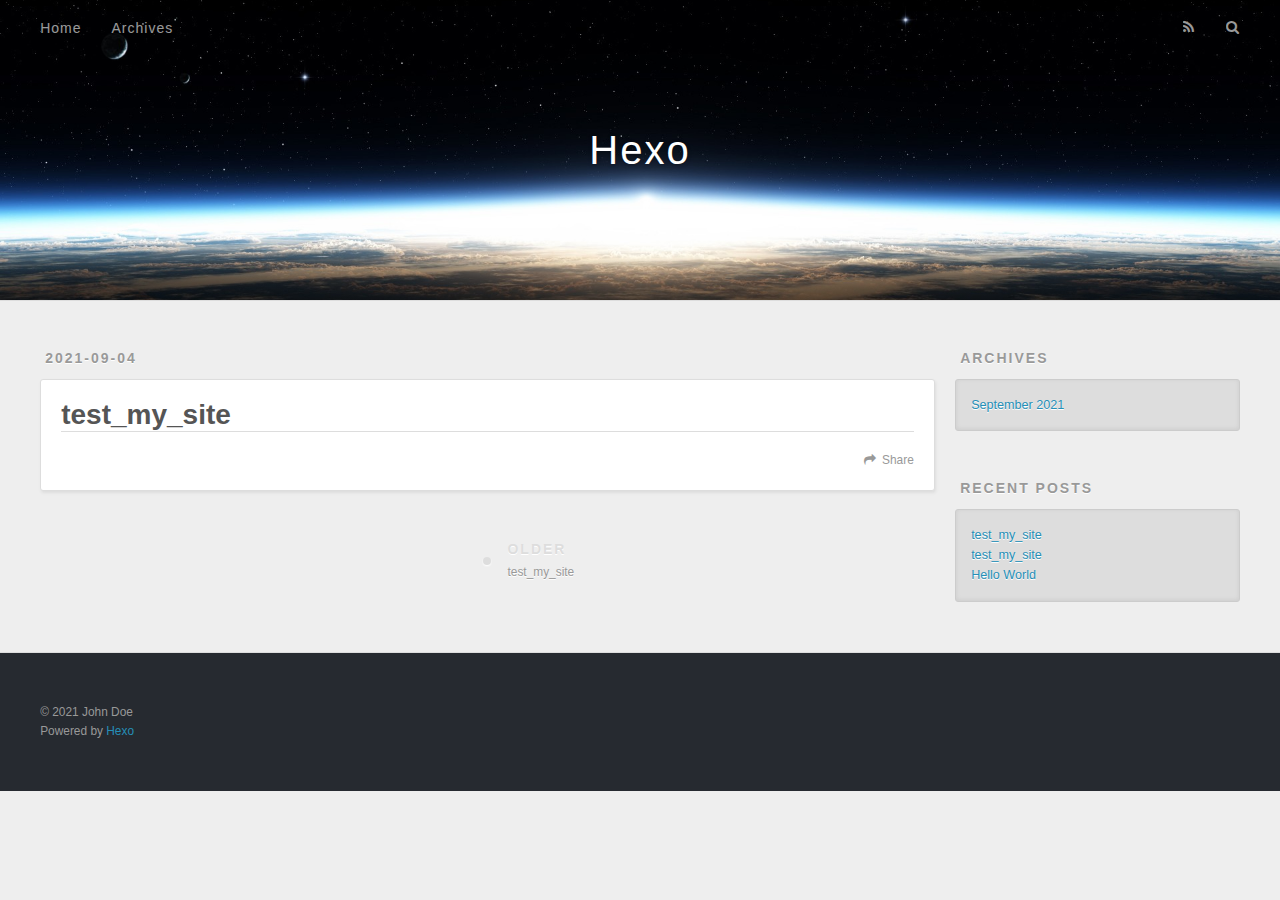
<file: 2021/09/04/test-my-site-1/index.html>
<!DOCTYPE html>
<html>
<head>
  <meta charset="utf-8">
  

  
  <title>test_my_site | Hexo</title>
  <meta name="viewport" content="width=device-width, initial-scale=1, maximum-scale=1">
  <meta property="og:type" content="article">
<meta property="og:title" content="test_my_site">
<meta property="og:url" content="http://example.com/2021/09/04/test-my-site-1/index.html">
<meta property="og:site_name" content="Hexo">
<meta property="og:locale" content="en_US">
<meta property="article:published_time" content="2021-09-04T12:56:59.000Z">
<meta property="article:modified_time" content="2021-09-04T12:56:59.951Z">
<meta property="article:author" content="John Doe">
<meta name="twitter:card" content="summary">
  
    <link rel="alternate" href="/atom.xml" title="Hexo" type="application/atom+xml">
  
  
    <link rel="icon" href="/favicon.png">
  
  
    <link href="//fonts.googleapis.com/css?family=Source+Code+Pro" rel="stylesheet" type="text/css">
  
  
<link rel="stylesheet" href="/css/style.css">

<meta name="generator" content="Hexo 5.4.0"></head>

<body>
  <div id="container">
    <div id="wrap">
      <header id="header">
  <div id="banner"></div>
  <div id="header-outer" class="outer">
    <div id="header-title" class="inner">
      <h1 id="logo-wrap">
        <a href="/" id="logo">Hexo</a>
      </h1>
      
    </div>
    <div id="header-inner" class="inner">
      <nav id="main-nav">
        <a id="main-nav-toggle" class="nav-icon"></a>
        
          <a class="main-nav-link" href="/">Home</a>
        
          <a class="main-nav-link" href="/archives">Archives</a>
        
      </nav>
      <nav id="sub-nav">
        
          <a id="nav-rss-link" class="nav-icon" href="/atom.xml" title="RSS Feed"></a>
        
        <a id="nav-search-btn" class="nav-icon" title="Search"></a>
      </nav>
      <div id="search-form-wrap">
        <form action="//google.com/search" method="get" accept-charset="UTF-8" class="search-form"><input type="search" name="q" class="search-form-input" placeholder="Search"><button type="submit" class="search-form-submit">&#xF002;</button><input type="hidden" name="sitesearch" value="http://example.com"></form>
      </div>
    </div>
  </div>
</header>
      <div class="outer">
        <section id="main"><article id="post-test-my-site-1" class="article article-type-post" itemscope itemprop="blogPost">
  <div class="article-meta">
    <a href="/2021/09/04/test-my-site-1/" class="article-date">
  <time datetime="2021-09-04T12:56:59.000Z" itemprop="datePublished">2021-09-04</time>
</a>
    
  </div>
  <div class="article-inner">
    
    
      <header class="article-header">
        
  
    <h1 class="article-title" itemprop="name">
      test_my_site
    </h1>
  

      </header>
    
    <div class="article-entry" itemprop="articleBody">
      
        
      
    </div>
    <footer class="article-footer">
      <a data-url="http://example.com/2021/09/04/test-my-site-1/" data-id="ckt5t1pln0002mptp6y2bfkgf" class="article-share-link">Share</a>
      
      
    </footer>
  </div>
  
    
<nav id="article-nav">
  
  
    <a href="/2021/09/04/test-my-site/" id="article-nav-older" class="article-nav-link-wrap">
      <strong class="article-nav-caption">Older</strong>
      <div class="article-nav-title">test_my_site</div>
    </a>
  
</nav>

  
</article>

</section>
        
          <aside id="sidebar">
  
    

  
    

  
    
  
    
  <div class="widget-wrap">
    <h3 class="widget-title">Archives</h3>
    <div class="widget">
      <ul class="archive-list"><li class="archive-list-item"><a class="archive-list-link" href="/archives/2021/09/">September 2021</a></li></ul>
    </div>
  </div>


  
    
  <div class="widget-wrap">
    <h3 class="widget-title">Recent Posts</h3>
    <div class="widget">
      <ul>
        
          <li>
            <a href="/2021/09/04/test-my-site-1/">test_my_site</a>
          </li>
        
          <li>
            <a href="/2021/09/04/test-my-site/">test_my_site</a>
          </li>
        
          <li>
            <a href="/2021/09/04/hello-world/">Hello World</a>
          </li>
        
      </ul>
    </div>
  </div>

  
</aside>
        
      </div>
      <footer id="footer">
  
  <div class="outer">
    <div id="footer-info" class="inner">
      &copy; 2021 John Doe<br>
      Powered by <a href="http://hexo.io/" target="_blank">Hexo</a>
    </div>
  </div>
</footer>
    </div>
    <nav id="mobile-nav">
  
    <a href="/" class="mobile-nav-link">Home</a>
  
    <a href="/archives" class="mobile-nav-link">Archives</a>
  
</nav>
    

<script src="//ajax.googleapis.com/ajax/libs/jquery/2.0.3/jquery.min.js"></script>


  
<link rel="stylesheet" href="/fancybox/jquery.fancybox.css">

  
<script src="/fancybox/jquery.fancybox.pack.js"></script>




<script src="/js/script.js"></script>




  </div>
</body>
</html>
</file>
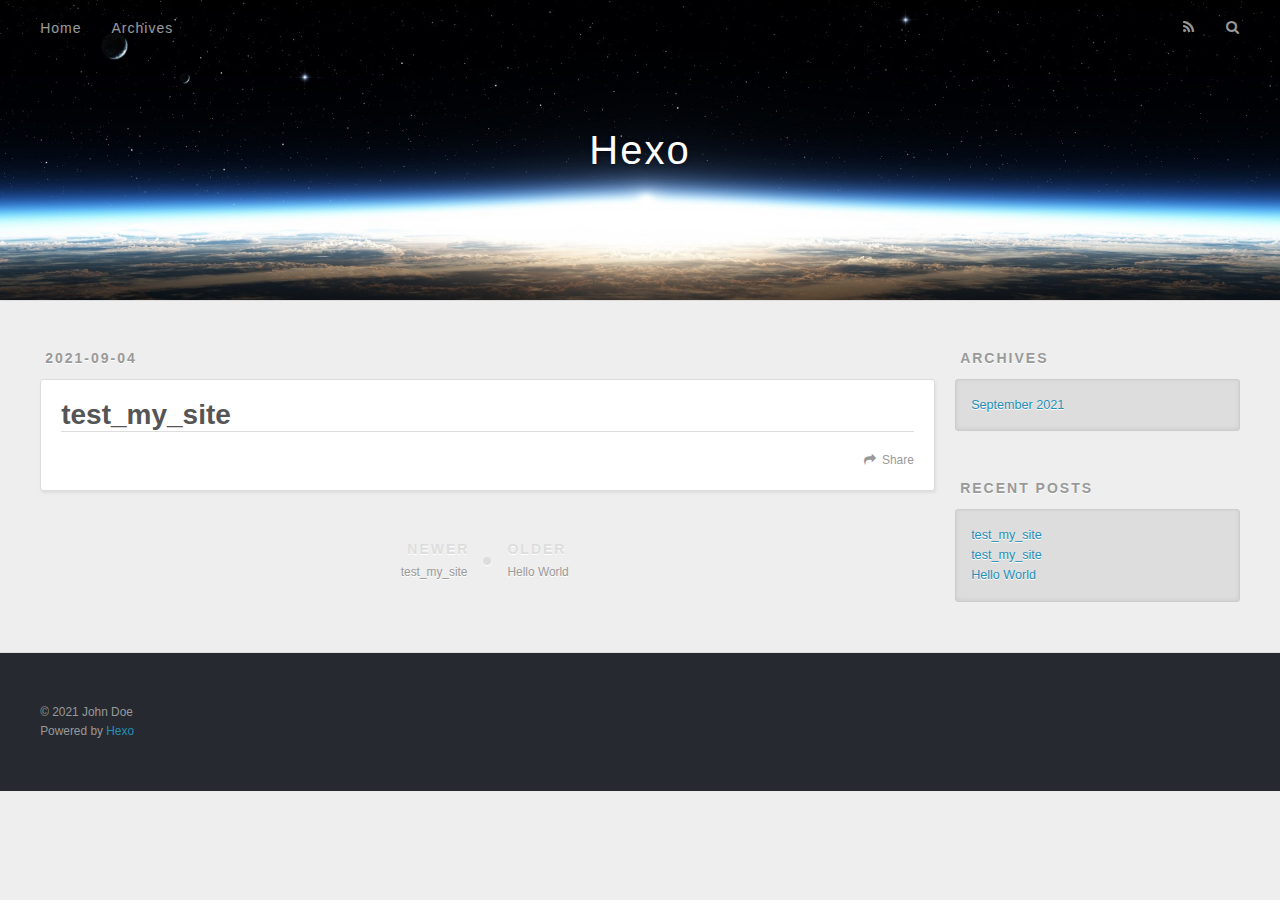
<file: 2021/09/04/test-my-site/index.html>
<!DOCTYPE html>
<html>
<head>
  <meta charset="utf-8">
  

  
  <title>test_my_site | Hexo</title>
  <meta name="viewport" content="width=device-width, initial-scale=1, maximum-scale=1">
  <meta property="og:type" content="article">
<meta property="og:title" content="test_my_site">
<meta property="og:url" content="http://example.com/2021/09/04/test-my-site/index.html">
<meta property="og:site_name" content="Hexo">
<meta property="og:locale" content="en_US">
<meta property="article:published_time" content="2021-09-04T12:09:00.000Z">
<meta property="article:modified_time" content="2021-09-04T12:09:00.434Z">
<meta property="article:author" content="John Doe">
<meta name="twitter:card" content="summary">
  
    <link rel="alternate" href="/atom.xml" title="Hexo" type="application/atom+xml">
  
  
    <link rel="icon" href="/favicon.png">
  
  
    <link href="//fonts.googleapis.com/css?family=Source+Code+Pro" rel="stylesheet" type="text/css">
  
  
<link rel="stylesheet" href="/css/style.css">

<meta name="generator" content="Hexo 5.4.0"></head>

<body>
  <div id="container">
    <div id="wrap">
      <header id="header">
  <div id="banner"></div>
  <div id="header-outer" class="outer">
    <div id="header-title" class="inner">
      <h1 id="logo-wrap">
        <a href="/" id="logo">Hexo</a>
      </h1>
      
    </div>
    <div id="header-inner" class="inner">
      <nav id="main-nav">
        <a id="main-nav-toggle" class="nav-icon"></a>
        
          <a class="main-nav-link" href="/">Home</a>
        
          <a class="main-nav-link" href="/archives">Archives</a>
        
      </nav>
      <nav id="sub-nav">
        
          <a id="nav-rss-link" class="nav-icon" href="/atom.xml" title="RSS Feed"></a>
        
        <a id="nav-search-btn" class="nav-icon" title="Search"></a>
      </nav>
      <div id="search-form-wrap">
        <form action="//google.com/search" method="get" accept-charset="UTF-8" class="search-form"><input type="search" name="q" class="search-form-input" placeholder="Search"><button type="submit" class="search-form-submit">&#xF002;</button><input type="hidden" name="sitesearch" value="http://example.com"></form>
      </div>
    </div>
  </div>
</header>
      <div class="outer">
        <section id="main"><article id="post-test-my-site" class="article article-type-post" itemscope itemprop="blogPost">
  <div class="article-meta">
    <a href="/2021/09/04/test-my-site/" class="article-date">
  <time datetime="2021-09-04T12:09:00.000Z" itemprop="datePublished">2021-09-04</time>
</a>
    
  </div>
  <div class="article-inner">
    
    
      <header class="article-header">
        
  
    <h1 class="article-title" itemprop="name">
      test_my_site
    </h1>
  

      </header>
    
    <div class="article-entry" itemprop="articleBody">
      
        
      
    </div>
    <footer class="article-footer">
      <a data-url="http://example.com/2021/09/04/test-my-site/" data-id="ckt5t1plk0001mptp7ned0ody" class="article-share-link">Share</a>
      
      
    </footer>
  </div>
  
    
<nav id="article-nav">
  
    <a href="/2021/09/04/test-my-site-1/" id="article-nav-newer" class="article-nav-link-wrap">
      <strong class="article-nav-caption">Newer</strong>
      <div class="article-nav-title">
        
          test_my_site
        
      </div>
    </a>
  
  
    <a href="/2021/09/04/hello-world/" id="article-nav-older" class="article-nav-link-wrap">
      <strong class="article-nav-caption">Older</strong>
      <div class="article-nav-title">Hello World</div>
    </a>
  
</nav>

  
</article>

</section>
        
          <aside id="sidebar">
  
    

  
    

  
    
  
    
  <div class="widget-wrap">
    <h3 class="widget-title">Archives</h3>
    <div class="widget">
      <ul class="archive-list"><li class="archive-list-item"><a class="archive-list-link" href="/archives/2021/09/">September 2021</a></li></ul>
    </div>
  </div>


  
    
  <div class="widget-wrap">
    <h3 class="widget-title">Recent Posts</h3>
    <div class="widget">
      <ul>
        
          <li>
            <a href="/2021/09/04/test-my-site-1/">test_my_site</a>
          </li>
        
          <li>
            <a href="/2021/09/04/test-my-site/">test_my_site</a>
          </li>
        
          <li>
            <a href="/2021/09/04/hello-world/">Hello World</a>
          </li>
        
      </ul>
    </div>
  </div>

  
</aside>
        
      </div>
      <footer id="footer">
  
  <div class="outer">
    <div id="footer-info" class="inner">
      &copy; 2021 John Doe<br>
      Powered by <a href="http://hexo.io/" target="_blank">Hexo</a>
    </div>
  </div>
</footer>
    </div>
    <nav id="mobile-nav">
  
    <a href="/" class="mobile-nav-link">Home</a>
  
    <a href="/archives" class="mobile-nav-link">Archives</a>
  
</nav>
    

<script src="//ajax.googleapis.com/ajax/libs/jquery/2.0.3/jquery.min.js"></script>


  
<link rel="stylesheet" href="/fancybox/jquery.fancybox.css">

  
<script src="/fancybox/jquery.fancybox.pack.js"></script>




<script src="/js/script.js"></script>




  </div>
</body>
</html>
</file>
<file: css/style.css>
body {
  width: 100%;
}
body:before,
body:after {
  content: "";
  display: table;
}
body:after {
  clear: both;
}
html,
body,
div,
span,
applet,
object,
iframe,
h1,
h2,
h3,
h4,
h5,
h6,
p,
blockquote,
pre,
a,
abbr,
acronym,
address,
big,
cite,
code,
del,
dfn,
em,
img,
ins,
kbd,
q,
s,
samp,
small,
strike,
strong,
sub,
sup,
tt,
var,
dl,
dt,
dd,
ol,
ul,
li,
fieldset,
form,
label,
legend,
table,
caption,
tbody,
tfoot,
thead,
tr,
th,
td {
  margin: 0;
  padding: 0;
  border: 0;
  outline: 0;
  font-weight: inherit;
  font-style: inherit;
  font-family: inherit;
  font-size: 100%;
  vertical-align: baseline;
}
body {
  line-height: 1;
  color: #000;
  background: #fff;
}
ol,
ul {
  list-style: none;
}
table {
  border-collapse: separate;
  border-spacing: 0;
  vertical-align: middle;
}
caption,
th,
td {
  text-align: left;
  font-weight: normal;
  vertical-align: middle;
}
a img {
  border: none;
}
input,
button {
  margin: 0;
  padding: 0;
}
input::-moz-focus-inner,
button::-moz-focus-inner {
  border: 0;
  padding: 0;
}
@font-face {
  font-family: FontAwesome;
  font-style: normal;
  font-weight: normal;
  src: url("fonts/fontawesome-webfont.eot?v=#4.0.3");
  src: url("fonts/fontawesome-webfont.eot?#iefix&v=#4.0.3") format("embedded-opentype"), url("fonts/fontawesome-webfont.woff?v=#4.0.3") format("woff"), url("fonts/fontawesome-webfont.ttf?v=#4.0.3") format("truetype"), url("fonts/fontawesome-webfont.svg#fontawesomeregular?v=#4.0.3") format("svg");
}
html,
body,
#container {
  height: 100%;
}
body {
  background: #eee;
  font: 14px -apple-system, BlinkMacSystemFont, "Segoe UI", "Roboto", "Oxygen", "Ubuntu", "Cantarell", "Fira Sans", "Droid Sans", "Helvetica Neue", sans-serif;
  -webkit-text-size-adjust: 100%;
}
.outer {
  max-width: 1220px;
  margin: 0 auto;
  padding: 0 20px;
}
.outer:before,
.outer:after {
  content: "";
  display: table;
}
.outer:after {
  clear: both;
}
.inner {
  display: inline;
  float: left;
  width: 98.33333333333333%;
  margin: 0 0.833333333333333%;
}
.left,
.alignleft {
  float: left;
}
.right,
.alignright {
  float: right;
}
.clear {
  clear: both;
}
#container {
  position: relative;
}
.mobile-nav-on {
  overflow: hidden;
}
#wrap {
  height: 100%;
  width: 100%;
  position: absolute;
  top: 0;
  left: 0;
  -webkit-transition: 0.2s ease-out;
  -moz-transition: 0.2s ease-out;
  -ms-transition: 0.2s ease-out;
  transition: 0.2s ease-out;
  z-index: 1;
  background: #eee;
}
.mobile-nav-on #wrap {
  left: 280px;
}
@media screen and (min-width: 768px) {
  #main {
    display: inline;
    float: left;
    width: 73.33333333333333%;
    margin: 0 0.833333333333333%;
  }
}
.article-date,
.article-category-link,
.archive-year,
.widget-title {
  text-decoration: none;
  text-transform: uppercase;
  letter-spacing: 2px;
  color: #999;
  margin-bottom: 1em;
  margin-left: 5px;
  line-height: 1em;
  text-shadow: 0 1px #fff;
  font-weight: bold;
}
.article-inner,
.archive-article-inner {
  background: #fff;
  -webkit-box-shadow: 1px 2px 3px #ddd;
  box-shadow: 1px 2px 3px #ddd;
  border: 1px solid #ddd;
  border-radius: 3px;
}
.article-entry h1,
.widget h1 {
  font-size: 2em;
}
.article-entry h2,
.widget h2 {
  font-size: 1.5em;
}
.article-entry h3,
.widget h3 {
  font-size: 1.3em;
}
.article-entry h4,
.widget h4 {
  font-size: 1.2em;
}
.article-entry h5,
.widget h5 {
  font-size: 1em;
}
.article-entry h6,
.widget h6 {
  font-size: 1em;
  color: #999;
}
.article-entry hr,
.widget hr {
  border: 1px dashed #ddd;
}
.article-entry strong,
.widget strong {
  font-weight: bold;
}
.article-entry em,
.widget em,
.article-entry cite,
.widget cite {
  font-style: italic;
}
.article-entry sup,
.widget sup,
.article-entry sub,
.widget sub {
  font-size: 0.75em;
  line-height: 0;
  position: relative;
  vertical-align: baseline;
}
.article-entry sup,
.widget sup {
  top: -0.5em;
}
.article-entry sub,
.widget sub {
  bottom: -0.2em;
}
.article-entry small,
.widget small {
  font-size: 0.85em;
}
.article-entry acronym,
.widget acronym,
.article-entry abbr,
.widget abbr {
  border-bottom: 1px dotted;
}
.article-entry ul,
.widget ul,
.article-entry ol,
.widget ol,
.article-entry dl,
.widget dl {
  margin: 0 20px;
  line-height: 1.6em;
}
.article-entry ul ul,
.widget ul ul,
.article-entry ol ul,
.widget ol ul,
.article-entry ul ol,
.widget ul ol,
.article-entry ol ol,
.widget ol ol {
  margin-top: 0;
  margin-bottom: 0;
}
.article-entry ul,
.widget ul {
  list-style: disc;
}
.article-entry ol,
.widget ol {
  list-style: decimal;
}
.article-entry dt,
.widget dt {
  font-weight: bold;
}
#header {
  height: 300px;
  position: relative;
  border-bottom: 1px solid #ddd;
}
#header:before,
#header:after {
  content: "";
  position: absolute;
  left: 0;
  right: 0;
  height: 40px;
}
#header:before {
  top: 0;
  background: -webkit-linear-gradient(rgba(0,0,0,0.2), transparent);
  background: -moz-linear-gradient(rgba(0,0,0,0.2), transparent);
  background: -ms-linear-gradient(rgba(0,0,0,0.2), transparent);
  background: linear-gradient(rgba(0,0,0,0.2), transparent);
}
#header:after {
  bottom: 0;
  background: -webkit-linear-gradient(transparent, rgba(0,0,0,0.2));
  background: -moz-linear-gradient(transparent, rgba(0,0,0,0.2));
  background: -ms-linear-gradient(transparent, rgba(0,0,0,0.2));
  background: linear-gradient(transparent, rgba(0,0,0,0.2));
}
#header-outer {
  height: 100%;
  position: relative;
}
#header-inner {
  position: relative;
  overflow: hidden;
}
#banner {
  position: absolute;
  top: 0;
  left: 0;
  width: 100%;
  height: 100%;
  background: url("images/banner.jpg") center #000;
  -webkit-background-size: cover;
  -moz-background-size: cover;
  background-size: cover;
  z-index: -1;
}
#header-title {
  text-align: center;
  height: 40px;
  position: absolute;
  top: 50%;
  left: 0;
  margin-top: -20px;
}
#logo,
#subtitle {
  text-decoration: none;
  color: #fff;
  font-weight: 300;
  text-shadow: 0 1px 4px rgba(0,0,0,0.3);
}
#logo {
  font-size: 40px;
  line-height: 40px;
  letter-spacing: 2px;
}
#subtitle {
  font-size: 16px;
  line-height: 16px;
  letter-spacing: 1px;
}
#subtitle-wrap {
  margin-top: 16px;
}
#main-nav {
  float: left;
  margin-left: -15px;
}
.nav-icon,
.main-nav-link {
  float: left;
  color: #fff;
  opacity: 0.6;
  text-decoration: none;
  text-shadow: 0 1px rgba(0,0,0,0.2);
  -webkit-transition: opacity 0.2s;
  -moz-transition: opacity 0.2s;
  -ms-transition: opacity 0.2s;
  transition: opacity 0.2s;
  display: block;
  padding: 20px 15px;
}
.nav-icon:hover,
.main-nav-link:hover {
  opacity: 1;
}
.nav-icon {
  font-family: FontAwesome;
  text-align: center;
  font-size: 14px;
  width: 14px;
  height: 14px;
  padding: 20px 15px;
  position: relative;
  cursor: pointer;
}
.main-nav-link {
  font-weight: 300;
  letter-spacing: 1px;
}
@media screen and (max-width: 479px) {
  .main-nav-link {
    display: none;
  }
}
#main-nav-toggle {
  display: none;
}
#main-nav-toggle:before {
  content: "\f0c9";
}
@media screen and (max-width: 479px) {
  #main-nav-toggle {
    display: block;
  }
}
#sub-nav {
  float: right;
  margin-right: -15px;
}
#nav-rss-link:before {
  content: "\f09e";
}
#nav-search-btn:before {
  content: "\f002";
}
#search-form-wrap {
  position: absolute;
  top: 15px;
  width: 150px;
  height: 30px;
  right: -150px;
  opacity: 0;
  -webkit-transition: 0.2s ease-out;
  -moz-transition: 0.2s ease-out;
  -ms-transition: 0.2s ease-out;
  transition: 0.2s ease-out;
}
#search-form-wrap.on {
  opacity: 1;
  right: 0;
}
@media screen and (max-width: 479px) {
  #search-form-wrap {
    width: 100%;
    right: -100%;
  }
}
.search-form {
  position: absolute;
  top: 0;
  left: 0;
  right: 0;
  background: #fff;
  padding: 5px 15px;
  border-radius: 15px;
  -webkit-box-shadow: 0 0 10px rgba(0,0,0,0.3);
  box-shadow: 0 0 10px rgba(0,0,0,0.3);
}
.search-form-input {
  border: none;
  background: none;
  color: #555;
  width: 100%;
  font: 13px -apple-system, BlinkMacSystemFont, "Segoe UI", "Roboto", "Oxygen", "Ubuntu", "Cantarell", "Fira Sans", "Droid Sans", "Helvetica Neue", sans-serif;
  outline: none;
}
.search-form-input::-webkit-search-results-decoration,
.search-form-input::-webkit-search-cancel-button {
  -webkit-appearance: none;
}
.search-form-submit {
  position: absolute;
  top: 50%;
  right: 10px;
  margin-top: -7px;
  font: 13px FontAwesome;
  border: none;
  background: none;
  color: #bbb;
  cursor: pointer;
}
.search-form-submit:hover,
.search-form-submit:focus {
  color: #777;
}
.article {
  margin: 50px 0;
}
.article-inner {
  overflow: hidden;
}
.article-meta:before,
.article-meta:after {
  content: "";
  display: table;
}
.article-meta:after {
  clear: both;
}
.article-date {
  float: left;
}
.article-category {
  float: left;
  line-height: 1em;
  color: #ccc;
  text-shadow: 0 1px #fff;
  margin-left: 8px;
}
.article-category:before {
  content: "\2022";
}
.article-category-link {
  margin: 0 12px 1em;
}
.article-header {
  padding: 20px 20px 0;
}
.article-title {
  text-decoration: none;
  font-size: 2em;
  font-weight: bold;
  color: #555;
  line-height: 1.1em;
  -webkit-transition: color 0.2s;
  -moz-transition: color 0.2s;
  -ms-transition: color 0.2s;
  transition: color 0.2s;
}
a.article-title:hover {
  color: #258fb8;
}
.article-entry {
  color: #555;
  padding: 0 20px;
}
.article-entry:before,
.article-entry:after {
  content: "";
  display: table;
}
.article-entry:after {
  clear: both;
}
.article-entry p,
.article-entry table {
  line-height: 1.6em;
  margin: 1.6em 0;
}
.article-entry h1,
.article-entry h2,
.article-entry h3,
.article-entry h4,
.article-entry h5,
.article-entry h6 {
  font-weight: bold;
}
.article-entry h1,
.article-entry h2,
.article-entry h3,
.article-entry h4,
.article-entry h5,
.article-entry h6 {
  line-height: 1.1em;
  margin: 1.1em 0;
}
.article-entry a {
  color: #258fb8;
  text-decoration: none;
}
.article-entry a:hover {
  text-decoration: underline;
}
.article-entry ul,
.article-entry ol,
.article-entry dl {
  margin-top: 1.6em;
  margin-bottom: 1.6em;
}
.article-entry img,
.article-entry video {
  max-width: 100%;
  height: auto;
  display: block;
  margin: auto;
}
.article-entry iframe {
  border: none;
}
.article-entry table {
  width: 100%;
  border-collapse: collapse;
  border-spacing: 0;
}
.article-entry th {
  font-weight: bold;
  border-bottom: 3px solid #ddd;
  padding-bottom: 0.5em;
}
.article-entry td {
  border-bottom: 1px solid #ddd;
  padding: 10px 0;
}
.article-entry blockquote {
  font-family: Georgia, "Times New Roman", serif;
  font-size: 1.4em;
  margin: 1.6em 20px;
  text-align: center;
}
.article-entry blockquote footer {
  font-size: 14px;
  margin: 1.6em 0;
  font-family: -apple-system, BlinkMacSystemFont, "Segoe UI", "Roboto", "Oxygen", "Ubuntu", "Cantarell", "Fira Sans", "Droid Sans", "Helvetica Neue", sans-serif;
}
.article-entry blockquote footer cite:before {
  content: "—";
  padding: 0 0.5em;
}
.article-entry .pullquote {
  text-align: left;
  width: 45%;
  margin: 0;
}
.article-entry .pullquote.left {
  margin-left: 0.5em;
  margin-right: 1em;
}
.article-entry .pullquote.right {
  margin-right: 0.5em;
  margin-left: 1em;
}
.article-entry .caption {
  color: #999;
  display: block;
  font-size: 0.9em;
  margin-top: 0.5em;
  position: relative;
  text-align: center;
}
.article-entry .video-container {
  position: relative;
  padding-top: 56.25%;
  height: 0;
  overflow: hidden;
}
.article-entry .video-container iframe,
.article-entry .video-container object,
.article-entry .video-container embed {
  position: absolute;
  top: 0;
  left: 0;
  width: 100%;
  height: 100%;
  margin-top: 0;
}
.article-more-link a {
  display: inline-block;
  line-height: 1em;
  padding: 6px 15px;
  border-radius: 15px;
  background: #eee;
  color: #999;
  text-shadow: 0 1px #fff;
  text-decoration: none;
}
.article-more-link a:hover {
  background: #258fb8;
  color: #fff;
  text-decoration: none;
  text-shadow: 0 1px #1e7293;
}
.article-footer {
  font-size: 0.85em;
  line-height: 1.6em;
  border-top: 1px solid #ddd;
  padding-top: 1.6em;
  margin: 0 20px 20px;
}
.article-footer:before,
.article-footer:after {
  content: "";
  display: table;
}
.article-footer:after {
  clear: both;
}
.article-footer a {
  color: #999;
  text-decoration: none;
}
.article-footer a:hover {
  color: #555;
}
.article-tag-list-item {
  float: left;
  margin-right: 10px;
}
.article-tag-list-link:before {
  content: "#";
}
.article-comment-link {
  float: right;
}
.article-comment-link:before {
  content: "\f075";
  font-family: FontAwesome;
  padding-right: 8px;
}
.article-share-link {
  cursor: pointer;
  float: right;
  margin-left: 20px;
}
.article-share-link:before {
  content: "\f064";
  font-family: FontAwesome;
  padding-right: 6px;
}
#article-nav {
  position: relative;
}
#article-nav:before,
#article-nav:after {
  content: "";
  display: table;
}
#article-nav:after {
  clear: both;
}
@media screen and (min-width: 768px) {
  #article-nav {
    margin: 50px 0;
  }
  #article-nav:before {
    width: 8px;
    height: 8px;
    position: absolute;
    top: 50%;
    left: 50%;
    margin-top: -4px;
    margin-left: -4px;
    content: "";
    border-radius: 50%;
    background: #ddd;
    -webkit-box-shadow: 0 1px 2px #fff;
    box-shadow: 0 1px 2px #fff;
  }
}
.article-nav-link-wrap {
  text-decoration: none;
  text-shadow: 0 1px #fff;
  color: #999;
  -webkit-box-sizing: border-box;
  -moz-box-sizing: border-box;
  box-sizing: border-box;
  margin-top: 50px;
  text-align: center;
  display: block;
}
.article-nav-link-wrap:hover {
  color: #555;
}
@media screen and (min-width: 768px) {
  .article-nav-link-wrap {
    width: 50%;
    margin-top: 0;
  }
}
@media screen and (min-width: 768px) {
  #article-nav-newer {
    float: left;
    text-align: right;
    padding-right: 20px;
  }
}
@media screen and (min-width: 768px) {
  #article-nav-older {
    float: right;
    text-align: left;
    padding-left: 20px;
  }
}
.article-nav-caption {
  text-transform: uppercase;
  letter-spacing: 2px;
  color: #ddd;
  line-height: 1em;
  font-weight: bold;
}
#article-nav-newer .article-nav-caption {
  margin-right: -2px;
}
.article-nav-title {
  font-size: 0.85em;
  line-height: 1.6em;
  margin-top: 0.5em;
}
.article-share-box {
  position: absolute;
  display: none;
  background: #fff;
  -webkit-box-shadow: 1px 2px 10px rgba(0,0,0,0.2);
  box-shadow: 1px 2px 10px rgba(0,0,0,0.2);
  border-radius: 3px;
  margin-left: -145px;
  overflow: hidden;
  z-index: 1;
}
.article-share-box.on {
  display: block;
}
.article-share-input {
  width: 100%;
  background: none;
  -webkit-box-sizing: border-box;
  -moz-box-sizing: border-box;
  box-sizing: border-box;
  font: 14px -apple-system, BlinkMacSystemFont, "Segoe UI", "Roboto", "Oxygen", "Ubuntu", "Cantarell", "Fira Sans", "Droid Sans", "Helvetica Neue", sans-serif;
  padding: 0 15px;
  color: #555;
  outline: none;
  border: 1px solid #ddd;
  border-radius: 3px 3px 0 0;
  height: 36px;
  line-height: 36px;
}
.article-share-links {
  background: #eee;
}
.article-share-links:before,
.article-share-links:after {
  content: "";
  display: table;
}
.article-share-links:after {
  clear: both;
}
.article-share-twitter,
.article-share-facebook,
.article-share-pinterest,
.article-share-google {
  width: 50px;
  height: 36px;
  display: block;
  float: left;
  position: relative;
  color: #999;
  text-shadow: 0 1px #fff;
}
.article-share-twitter:before,
.article-share-facebook:before,
.article-share-pinterest:before,
.article-share-google:before {
  font-size: 20px;
  font-family: FontAwesome;
  width: 20px;
  height: 20px;
  position: absolute;
  top: 50%;
  left: 50%;
  margin-top: -10px;
  margin-left: -10px;
  text-align: center;
}
.article-share-twitter:hover,
.article-share-facebook:hover,
.article-share-pinterest:hover,
.article-share-google:hover {
  color: #fff;
}
.article-share-twitter:before {
  content: "\f099";
}
.article-share-twitter:hover {
  background: #00aced;
  text-shadow: 0 1px #008abe;
}
.article-share-facebook:before {
  content: "\f09a";
}
.article-share-facebook:hover {
  background: #3b5998;
  text-shadow: 0 1px #2f477a;
}
.article-share-pinterest:before {
  content: "\f0d2";
}
.article-share-pinterest:hover {
  background: #cb2027;
  text-shadow: 0 1px #a21a1f;
}
.article-share-google:before {
  content: "\f0d5";
}
.article-share-google:hover {
  background: #dd4b39;
  text-shadow: 0 1px #be3221;
}
.article-gallery {
  background: #000;
  position: relative;
}
.article-gallery-photos {
  position: relative;
  overflow: hidden;
}
.article-gallery-img {
  display: none;
  max-width: 100%;
}
.article-gallery-img:first-child {
  display: block;
}
.article-gallery-img.loaded {
  position: absolute;
  display: block;
}
.article-gallery-img img {
  display: block;
  max-width: 100%;
  margin: 0 auto;
}
#comments {
  background: #fff;
  -webkit-box-shadow: 1px 2px 3px #ddd;
  box-shadow: 1px 2px 3px #ddd;
  padding: 20px;
  border: 1px solid #ddd;
  border-radius: 3px;
  margin: 50px 0;
}
#comments a {
  color: #258fb8;
}
.archives-wrap {
  margin: 50px 0;
}
.archives:before,
.archives:after {
  content: "";
  display: table;
}
.archives:after {
  clear: both;
}
.archive-year-wrap {
  margin-bottom: 1em;
}
.archives {
  -webkit-column-gap: 10px;
  -moz-column-gap: 10px;
  column-gap: 10px;
}
@media screen and (min-width: 480px) and (max-width: 767px) {
  .archives {
    -webkit-column-count: 2;
    -moz-column-count: 2;
    column-count: 2;
  }
}
@media screen and (min-width: 768px) {
  .archives {
    -webkit-column-count: 3;
    -moz-column-count: 3;
    column-count: 3;
  }
}
.archive-article {
  -webkit-column-break-inside: avoid;
  page-break-inside: avoid;
  overflow: hidden;
  break-inside: avoid-column;
}
.archive-article-inner {
  padding: 10px;
  margin-bottom: 15px;
}
.archive-article-title {
  text-decoration: none;
  font-weight: bold;
  color: #555;
  -webkit-transition: color 0.2s;
  -moz-transition: color 0.2s;
  -ms-transition: color 0.2s;
  transition: color 0.2s;
  line-height: 1.6em;
}
.archive-article-title:hover {
  color: #258fb8;
}
.archive-article-footer {
  margin-top: 1em;
}
.archive-article-date {
  color: #999;
  text-decoration: none;
  font-size: 0.85em;
  line-height: 1em;
  margin-bottom: 0.5em;
  display: block;
}
#page-nav {
  margin: 50px auto;
  background: #fff;
  -webkit-box-shadow: 1px 2px 3px #ddd;
  box-shadow: 1px 2px 3px #ddd;
  border: 1px solid #ddd;
  border-radius: 3px;
  text-align: center;
  color: #999;
  overflow: hidden;
}
#page-nav:before,
#page-nav:after {
  content: "";
  display: table;
}
#page-nav:after {
  clear: both;
}
#page-nav a,
#page-nav span {
  padding: 10px 20px;
  line-height: 1;
  height: 2ex;
}
#page-nav a {
  color: #999;
  text-decoration: none;
}
#page-nav a:hover {
  background: #999;
  color: #fff;
}
#page-nav .prev {
  float: left;
}
#page-nav .next {
  float: right;
}
#page-nav .page-number {
  display: inline-block;
}
@media screen and (max-width: 479px) {
  #page-nav .page-number {
    display: none;
  }
}
#page-nav .current {
  color: #555;
  font-weight: bold;
}
#page-nav .space {
  color: #ddd;
}
#footer {
  background: #262a30;
  padding: 50px 0;
  border-top: 1px solid #ddd;
  color: #999;
}
#footer a {
  color: #258fb8;
  text-decoration: none;
}
#footer a:hover {
  text-decoration: underline;
}
#footer-info {
  line-height: 1.6em;
  font-size: 0.85em;
}
.article-entry pre,
.article-entry .highlight {
  background: #2d2d2d;
  margin: 0 -20px;
  padding: 15px 20px;
  border-style: solid;
  border-color: #ddd;
  border-width: 1px 0;
  overflow: auto;
  color: #ccc;
  line-height: 22.400000000000002px;
}
.article-entry .highlight .gutter pre,
.article-entry .gist .gist-file .gist-data .line-numbers {
  color: #666;
  font-size: 0.85em;
}
.article-entry pre,
.article-entry code {
  font-family: "Source Code Pro", Consolas, Monaco, Menlo, Consolas, monospace;
}
.article-entry code {
  background: #eee;
  text-shadow: 0 1px #fff;
  padding: 0 0.3em;
}
.article-entry pre code {
  background: none;
  text-shadow: none;
  padding: 0;
}
.article-entry .highlight pre {
  border: none;
  margin: 0;
  padding: 0;
}
.article-entry .highlight table {
  margin: 0;
  width: auto;
}
.article-entry .highlight td {
  border: none;
  padding: 0;
}
.article-entry .highlight figcaption {
  font-size: 0.85em;
  color: #999;
  line-height: 1em;
  margin-bottom: 1em;
}
.article-entry .highlight figcaption:before,
.article-entry .highlight figcaption:after {
  content: "";
  display: table;
}
.article-entry .highlight figcaption:after {
  clear: both;
}
.article-entry .highlight figcaption a {
  float: right;
}
.article-entry .highlight .gutter pre {
  text-align: right;
  padding-right: 20px;
}
.article-entry .highlight .line {
  height: 22.400000000000002px;
}
.article-entry .highlight .line.marked {
  background: #515151;
}
.article-entry .gist {
  margin: 0 -20px;
  border-style: solid;
  border-color: #ddd;
  border-width: 1px 0;
  background: #2d2d2d;
  padding: 15px 20px 15px 0;
}
.article-entry .gist .gist-file {
  border: none;
  font-family: "Source Code Pro", Consolas, Monaco, Menlo, Consolas, monospace;
  margin: 0;
}
.article-entry .gist .gist-file .gist-data {
  background: none;
  border: none;
}
.article-entry .gist .gist-file .gist-data .line-numbers {
  background: none;
  border: none;
  padding: 0 20px 0 0;
}
.article-entry .gist .gist-file .gist-data .line-data {
  padding: 0 !important;
}
.article-entry .gist .gist-file .highlight {
  margin: 0;
  padding: 0;
  border: none;
}
.article-entry .gist .gist-file .gist-meta {
  background: #2d2d2d;
  color: #999;
  font: 0.85em -apple-system, BlinkMacSystemFont, "Segoe UI", "Roboto", "Oxygen", "Ubuntu", "Cantarell", "Fira Sans", "Droid Sans", "Helvetica Neue", sans-serif;
  text-shadow: 0 0;
  padding: 0;
  margin-top: 1em;
  margin-left: 20px;
}
.article-entry .gist .gist-file .gist-meta a {
  color: #258fb8;
  font-weight: normal;
}
.article-entry .gist .gist-file .gist-meta a:hover {
  text-decoration: underline;
}
pre .comment,
pre .title {
  color: #999;
}
pre .variable,
pre .attribute,
pre .tag,
pre .regexp,
pre .ruby .constant,
pre .xml .tag .title,
pre .xml .pi,
pre .xml .doctype,
pre .html .doctype,
pre .css .id,
pre .css .class,
pre .css .pseudo {
  color: #f2777a;
}
pre .number,
pre .preprocessor,
pre .built_in,
pre .literal,
pre .params,
pre .constant {
  color: #f99157;
}
pre .class,
pre .ruby .class .title,
pre .css .rules .attribute {
  color: #9c9;
}
pre .string,
pre .value,
pre .inheritance,
pre .header,
pre .ruby .symbol,
pre .xml .cdata {
  color: #9c9;
}
pre .css .hexcolor {
  color: #6cc;
}
pre .function,
pre .python .decorator,
pre .python .title,
pre .ruby .function .title,
pre .ruby .title .keyword,
pre .perl .sub,
pre .javascript .title,
pre .coffeescript .title {
  color: #69c;
}
pre .keyword,
pre .javascript .function {
  color: #c9c;
}
@media screen and (max-width: 479px) {
  #mobile-nav {
    position: absolute;
    top: 0;
    left: 0;
    width: 280px;
    height: 100%;
    background: #191919;
    border-right: 1px solid #fff;
  }
}
@media screen and (max-width: 479px) {
  .mobile-nav-link {
    display: block;
    color: #999;
    text-decoration: none;
    padding: 15px 20px;
    font-weight: bold;
  }
  .mobile-nav-link:hover {
    color: #fff;
  }
}
@media screen and (min-width: 768px) {
  #sidebar {
    display: inline;
    float: left;
    width: 23.333333333333332%;
    margin: 0 0.833333333333333%;
  }
}
.widget-wrap {
  margin: 50px 0;
}
.widget {
  color: #777;
  text-shadow: 0 1px #fff;
  background: #ddd;
  -webkit-box-shadow: 0 -1px 4px #ccc inset;
  box-shadow: 0 -1px 4px #ccc inset;
  border: 1px solid #ccc;
  padding: 15px;
  border-radius: 3px;
}
.widget a {
  color: #258fb8;
  text-decoration: none;
}
.widget a:hover {
  text-decoration: underline;
}
.widget ul ul,
.widget ol ul,
.widget dl ul,
.widget ul ol,
.widget ol ol,
.widget dl ol,
.widget ul dl,
.widget ol dl,
.widget dl dl {
  margin-left: 15px;
  list-style: disc;
}
.widget {
  line-height: 1.6em;
  word-wrap: break-word;
  font-size: 0.9em;
}
.widget ul,
.widget ol {
  list-style: none;
  margin: 0;
}
.widget ul ul,
.widget ol ul,
.widget ul ol,
.widget ol ol {
  margin: 0 20px;
}
.widget ul ul,
.widget ol ul {
  list-style: disc;
}
.widget ul ol,
.widget ol ol {
  list-style: decimal;
}
.category-list-count,
.tag-list-count,
.archive-list-count {
  padding-left: 5px;
  color: #999;
  font-size: 0.85em;
}
.category-list-count:before,
.tag-list-count:before,
.archive-list-count:before {
  content: "(";
}
.category-list-count:after,
.tag-list-count:after,
.archive-list-count:after {
  content: ")";
}
.tagcloud a {
  margin-right: 5px;
  display: inline-block;
}
</file>
<file: css/header.css>
.header {
    background-color: var(--color_blue);
    position: absolute;
    top: 0px;
    left: 0px;
    color: #fff;
    width: 100%;
    height: 180px;
}

.headermain {
    width: 400px;
    margin: auto;
    margin-top: 32px;
}

.profilepic {
    border-radius: 50%;
    border: 3px solid #fff;
    margin-left: -32px;
}

.name {
    font-size: 28px;
    font-weight: 400;
    margin-top: 4px;
}

.affiliation {
    font-size: 14px;
    font-weight: 400;
}

.contact {
    font-size: 14px;
    font-weight: 400;
    font-style: italic;
    margin-top: 12px;
    margin-bottom: 12px;
}

.pages {
    font-size: 12px;
    font-weight: 400;
    font-style: italic;
    margin-top: 10px;
    margin-bottom: 10px;
}

.menu {
    position: absolute;
    bottom: 0px;
    width: 100%;
    text-align: center;
}

.menuentry {
    font-weight: 400;
}
</file>
<file: css/publications.css>
.publication {
    margin-bottom: 15px;
    padding-bottom: 15px;
    border-width: 0px;
    border-bottom: 1px;
    border-style: solid;
    border-image: linear-gradient(to right, rgba(0, 0, 0, 0), rgba(0, 0, 0, 0.1), rgba(0, 0, 0, 0.15), rgba(0, 0, 0, 0.1), rgba(0, 0, 0, 0)) 1 1;
}

.challenge {
    margin-bottom: 10px;
    padding-bottom: 66px;
    border-width: 0px;
    border-bottom: 1px;
    border-style: solid;
    border-image: linear-gradient(to right, rgba(0, 0, 0, 0), rgba(0, 0, 0, 0.1), rgba(0, 0, 0, 0.15), rgba(0, 0, 0, 0.1), rgba(0, 0, 0, 0)) 1 1;
}

.pubtitle {
    font-size: 16px;
}

.pubauthors {
    margin-top: 14px;
}

.pubinfo {
    font-style: italic;
    margin-top: 14px;
}

.pubbox {
    font-size: 12px;
    color: var(--color_gray);
    margin-top: 14px;
    border-style: solid;
    border-width: 1px;
    padding: 3px;
    display: inline-block;
}

.abstract {
    display: none
}

.faceimg {
    float: left;
    width: 96px;
    height: 78px;
}

.pubimg {
    float: left;
    width: 150px;
    height: 120px;
}

.thumbnail {
    width: 120px;
    height: 120px;
}
</file>
<file: css/projects.css>
.project {
    margin-bottom: 32px;
}

.projectbox {
    font-size: 12px;
    color: var(--color_gray);
    margin-top: 14px;
    border-style: solid;
    border-width: 1px;
    padding: 3px;
    display: inline-block;
}
</file>
<file: css/timeline.css>
.timeline * {
    box-sizing: border-box;
}

.timeline {
  width: 100%;
  padding: 50px 50px;
  position: relative;
}

.timeline:before {
  content: '';
  position: absolute;
  top: 0px;
  left: calc(40% + 8px);
  bottom: 0px;
  width: 4px;
  background: #ddd;
}

.timeline:after {
  content: "";
  display: table;
  clear: both;
}

.entry {
  clear: both;
  text-align: left;
  position: relative;
}

.entry .title {
  margin-bottom: .5em;
  float: left;
  width: 40%;
  padding-right: 30px;
  text-align: right;
  position: relative;
}

.entry .title:before {
  content: '';
  position: absolute;
  width: 8px;
  height: 8px;
  border: 4px solid var(--color_blue);
  background-color: #fff;
  border-radius: 100%;
  top: 15%;
  right: -8px;
}

.entry .title * {
  margin: 0;
}

.entry .body {
  margin: 0 0 3em;
  float: right;
  width: 60%;
  padding-left: 30px;
}

.entry .body * {
  margin-top: 0;
}
</file>
